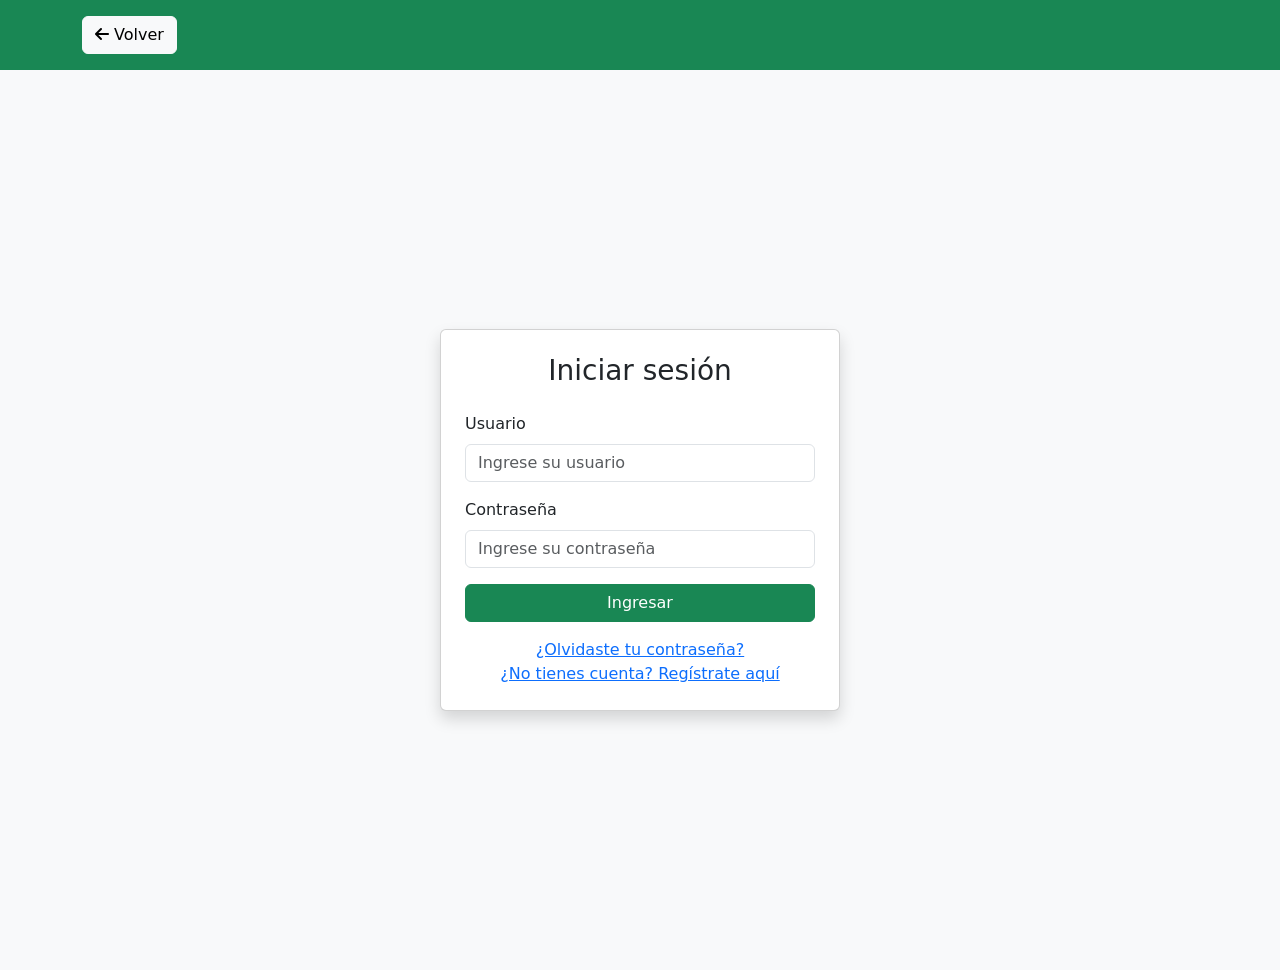
<file: index.html>
<!DOCTYPE html>
<html lang="es">

<head>
    <meta charset="UTF-8">
    <meta name="viewport" content="width=S, initial-scale=1.0">
    <title>Inmobiliaria | Inicio</title>
    <meta name="description"
        content="Descubrí casas, apartamentos y terrenos en venta y alquiler con InmoVida. Atención personalizada, opciones en todo el país y asesoramiento profesional.">
    <meta name="keywords"
        content="inmobiliaria, casas en venta, apartamentos en alquiler, terrenos, propiedades, compra de casas, venta de apartamentos, alquiler de inmuebles">
    <link rel="shorcut icon" href="assets/img/logo.png">
    <link rel="stylesheet" href="https://cdnjs.cloudflare.com/ajax/libs/font-awesome/6.7.2/css/all.min.css"
        integrity="sha512-Evv84Mr4kqVGRNSgIGL/F/aIDqQb7xQ2vcrdIwxfjThSH8CSR7PBEakCr51Ck+w+/U6swU2Im1vVX0SVk9ABhg=="
        crossorigin="anonymous" referrerpolicy="no-referrer" />
    <link href="https://cdn.jsdelivr.net/npm/bootstrap@5.3.3/dist/css/bootstrap.min.css" rel="stylesheet"
        integrity="sha384-QWTKZyjpPEjISv5WaRU9OFeRpok6YctnYmDr5pNlyT2bRjXh0JMhjY6hW+ALEwIH" crossorigin="anonymous">
    <link href="https://unpkg.com/aos@2.3.1/dist/aos.css" rel="stylesheet">
    <link rel="stylesheet" href="assets/css/style.css">
</head>

<body>
   <header>
  <div class="d-flex justify-content-between align-items-center p-2 top-header ">
    <div class=" text-light"> <i class="fa-solid fa-clock"></i> Lun - Vie: 9:00 - 18:00 </div>

    <div class="d-flex justify-content-end ">
      <ul class="d-flex flex-row gap-2 m-2  text-light">
        <li><i class="fa-solid fa-location-dot"></i> Av.example</li>
        <li><a class="" href=""><i class="fa-solid fa-phone  text-light contact"></i></a></li>
        <li><a class="" href=""><i class="fa-solid fa-envelope  text-light contact"></i></a></li>
      </ul>
    </div>
  </div>
  <nav class="navbar navbar-expand-lg bg-success ">
    <div class="container-fluid">
      <a class="navbar-brand  text-light " href="#"><img class="logo" src="assets/img/logo.png" alt="Logo"></a>
      <button class="navbar-toggler" type="button" data-bs-toggle="collapse"
        data-bs-target="#navbarSupportedContent" aria-controls="navbarSupportedContent"
        aria-expanded="false" aria-label="Toggle navigation">
        <span class="navbar-toggler-icon"></span>
      </button>
      <div class="collapse navbar-collapse" id="navbarSupportedContent">
        <ul class="navbar-nav me-auto mb-2 mb-lg-0 ">
          <li class="nav-item">
            <a class="  text-light nav-link active" aria-current="page" href="index.html">Inicio</a>
          </li>
          <li class="nav-item">
            <a class="  text-light nav-link active" aria-current="page" href="pages/sobrenosotros.html">Sobre Nosotros</a>
          </li>
          <li class="nav-item">
            <a class=" text-light nav-link active" aria-current="page" href="#destino">Comprar</a>
          </li>
          <li class="nav-item">
            <a class=" text-light nav-link active" aria-current="page" href="#faq">FAQ</a>
          </li>
          <li class="nav-item">
            <a class=" text-light nav-link active" aria-current="page" href="pages/ayuda.html">Ayuda</a>
          </li>
        </ul>

       <button id="sessionBtn" class="btn btn-outline-light ms-auto" type="button">Iniciar sesión</button>

      </div>
    </div>
  </nav>
</header>

    <main>
        <section class="background-index">
            <div class="background"></div>
            <div class="city align-items-center
                d-flex flex-column justify-content-center text-center text-light  ">
                <h1 class="titulo">¡Encuentra el hogar de tus sueños!</h1>
                <p class="parrafo">Explora nuestra selección exclusiva de casas y terrenos en venta. Oportunidades
                    únicas te esperan.
                    ¡No dejes pasar esta chance!
                </p>

                <a href="#destino" class=" explorar bg-success rounded p-2 text-decoration-none text-light">Explorar <i
                        class="fa-solid fa-magnifying-glass fs-10"></i></a>
            </div>
        </section>
        <section data-aos="fade-up"
            class="d-flex flex-row justify-content-center align-items-center gap-3 bg-success texto">
            <div class="col-6 text-light fs-4">Imagina despertar cada día en la casa de tus sueños o invertir en un
                terreno con un futuro prometedor.
                Las mejores oportunidades inmobiliarias están a solo un clic de distancia.

                Ya sea que busques un hogar acogedor, un espacio para tu familia o una inversión inteligente, tenemos
                opciones exclusivas para ti. Ubicaciones privilegiadas, precios competitivos y propiedades que se
                adaptan a tus necesidades.

                No dejes pasar esta oportunidad. Las mejores propiedades se venden rápido. ¡Haz clic ahora y encuentra
                la tuya antes que nadie!</div>
            <div><img class="mb-0 " src="assets/img/agente.png" alt="agente"></div>
        </section>
        <section data-aos="fade-up" id="destino" class="container text-center mt-4">
            <div class="row mb-3">
                <div class="col-12 col-md-6 mb-3">
                    <a href="pages/casas.html">
                        <div class="image-container">
                            <img src="assets/img/casa.jpg" alt="Casa">
                            <div class="overlay">
                                <div class="overlay-text fs-1">Casas</div>
                            </div>
                        </div>
                    </a>
                </div>

                <div class="col-12 col-md-6 mb-3">
                    <a href="pages/edificios.html">
                        <div class="image-container">
                            <img src="assets/img/edificio.jpg" alt="Edificio">
                            <div class="overlay">
                                <div class="overlay-text fs-1">Edificios</div>
                            </div>
                        </div>
                    </a>
                </div>

                <div class="col-12 col-md-6 mb-3">
                    <a href="pages/terrenos.html">
                        <div class="image-container">
                            <img src="assets/img/terrenos.jpg" alt="Terrenos">
                            <div class="overlay">
                                <div class="overlay-text fs-1">Terrenos</div>
                            </div>
                        </div>
                    </a>
                </div>

                <div class="col-12 col-md-6 mb-3">
                    <a href="pages/locales.html">
                        <div class="image-container">
                            <img src="assets/img/locales.jpg" alt="Locales">
                            <div class="overlay">
                                <div class="overlay-text fs-1">Locales</div>
                            </div>
                        </div>
                    </a>
                </div>
            </div>
        </section>


        <section data-aos="fade-up">
            <h2 class="justify-content-center text-center d-flex">Nuestros Clientes</h2>
            <div id="testimonialCarousel" class="carousel slide" data-bs-ride="carousel" data-bs-interval="3000">
                <div class="carousel-inner">
                    <div class="carousel-item active">
                        <div class="testimonial">
                            <h5>Juan Pérez</h5>
                            <p>"Compré mi casa aquí y fue la mejor decisión. Excelente servicio."</p>
                            <div class="stars">⭐⭐⭐⭐⭐</div>
                        </div>
                    </div>
                    <div class="carousel-item">
                        <div class="testimonial">
                            <h5>María López</h5>
                            <p>"Atención de primera y muy buenas casas. Recomendado."</p>
                            <div class="stars">⭐⭐⭐⭐⭐</div>
                        </div>
                    </div>
                    <div class="carousel-item">
                        <div class="testimonial">
                            <h5>Carlos Gómez</h5>
                            <p>"Muy satisfecho con mi compra. Todo fue muy rápido y fácil."</p>
                            <div class="stars">⭐⭐⭐⭐⭐</div>
                        </div>
                    </div>
                </div>
            </div>
        </section>
        <section id="faq" class="container my-5" data-aos="fade-up">
            <h2 class="text-center mb-4">Preguntas Frecuentes (FAQ)</h2>
            <div class="accordion" id="faqAccordion">

                <div class="accordion-item">
                    <h2 class="accordion-header" id="headingOne">
                        <button class="accordion-button" type="button" data-bs-toggle="collapse"
                            data-bs-target="#collapseOne" aria-expanded="true" aria-controls="collapseOne">
                            ¿Qué tipo de propiedades ofrecen?
                        </button>
                    </h2>
                    <div id="collapseOne" class="accordion-collapse collapse show" aria-labelledby="headingOne"
                        data-bs-parent="#faqAccordion">
                        <div class="accordion-body">
                            Ofrecemos terrenos, edificios, casas y locales comerciales en diversas ubicaciones.
                        </div>
                    </div>
                </div>

                <div class="accordion-item">
                    <h2 class="accordion-header" id="headingTwo">
                        <button class="accordion-button collapsed" type="button" data-bs-toggle="collapse"
                            data-bs-target="#collapseTwo" aria-expanded="false" aria-controls="collapseTwo">
                            ¿Ofrecen financiamiento para la compra de propiedades?
                        </button>
                    </h2>
                    <div id="collapseTwo" class="accordion-collapse collapse" aria-labelledby="headingTwo"
                        data-bs-parent="#faqAccordion">
                        <div class="accordion-body">
                            Sí, contamos con opciones de financiamiento y trabajamos con diversas entidades bancarias
                            para facilitar su compra.
                        </div>
                    </div>
                </div>

                <div class="accordion-item">
                    <h2 class="accordion-header" id="headingThree">
                        <button class="accordion-button collapsed" type="button" data-bs-toggle="collapse"
                            data-bs-target="#collapseThree" aria-expanded="false" aria-controls="collapseThree">
                            ¿Cómo puedo programar una visita a una propiedad?
                        </button>
                    </h2>
                    <div id="collapseThree" class="accordion-collapse collapse" aria-labelledby="headingThree"
                        data-bs-parent="#faqAccordion">
                        <div class="accordion-body">
                            Puede agendar una visita contactándonos a través de nuestro formulario en línea o llamando a
                            nuestras oficinas.
                        </div>
                    </div>
                </div>

                <div class="accordion-item">
                    <h2 class="accordion-header" id="headingFour">
                        <button class="accordion-button collapsed" type="button" data-bs-toggle="collapse"
                            data-bs-target="#collapseFour" aria-expanded="false" aria-controls="collapseFour">
                            ¿Tienen propiedades en venta y en alquiler?
                        </button>
                    </h2>
                    <div id="collapseFour" class="accordion-collapse collapse" aria-labelledby="headingFour"
                        data-bs-parent="#faqAccordion">
                        <div class="accordion-body">
                            Sí, contamos con propiedades tanto para la venta como para el alquiler en diferentes
                            ubicaciones y precios.
                        </div>
                    </div>
                </div>
                <a class="justify-content-end d-flex align-items-center" href="pages/ayuda.html">Ver más preguntas</a>
            </div>
        </section>
        <section data-aos="fade-up"><iframe class="height-25  mt-5 d-flex justify-content-center w-100"
                src="https://www.google.com/maps/embed?pb=!1m18!1m12!1m3!1d1636.0440317859673!2d-56.17915495513125!3d-34.90423946594041!2m3!1f0!2f0!3f0!3m2!1i1024!2i768!4f13.1!3m3!1m2!1s0x959f804b61dd87fb%3A0xa618115bb8074eb6!2sCord%C3%B3n%2C%20Montevideo%2C%20Montevideo%20Department!5e0!3m2!1sen!2suy!4v1743624578591!5m2!1sen!2suy"
                width="600" height="450" style="border:0;" allowfullscreen="" loading="lazy"
                referrerpolicy="no-referrer-when-downgrade"></iframe>
        </section>
    </main>
    <footer class="footer bg-success">
        <div class="container">
            <div class="row">
                <div class="col-md-4">
                    <h5>Contacto</h5>
                    <p>Email: info@inmobiliaria.com</p>
                    <p>Teléfono: +123 456 789</p>
                </div>
                <div class="col-md-4">
                    <h5>Enlaces</h5>
                    <p><a href="index.html">Inicio</a></p>
                    <p><a href="pages/sobrenosotros.html">Sobre nosotros</a></p>
                    <p><a href="index.html#destino">Propiedades</a></p>
                </div>
                <div class="col-md-4">
                    <h5>Síguenos</h5>
                    <p><a href="#">Facebook</a> | <a href="#">Twitter</a> | <a href="#">Instagram</a></p>
                </div>
            </div>
            <p class="mt-3">&copy; 2025 Inmobiliaria. Todos los derechos reservados.</p>
        </div>
    </footer>


    <script src="https://cdn.jsdelivr.net/npm/bootstrap@5.3.3/dist/js/bootstrap.bundle.min.js"
        integrity="sha384-YvpcrYf0tY3lHB60NNkmXc5s9fDVZLESaAA55NDzOxhy9GkcIdslK1eN7N6jIeHz"
        crossorigin="anonymous"></script>
    <script src="https://unpkg.com/aos@2.3.1/dist/aos.js"></script>
    <script>
        AOS.init();
    </script>
    <script src="assets/js/main.js"></script>
</body>

</html>
</file>
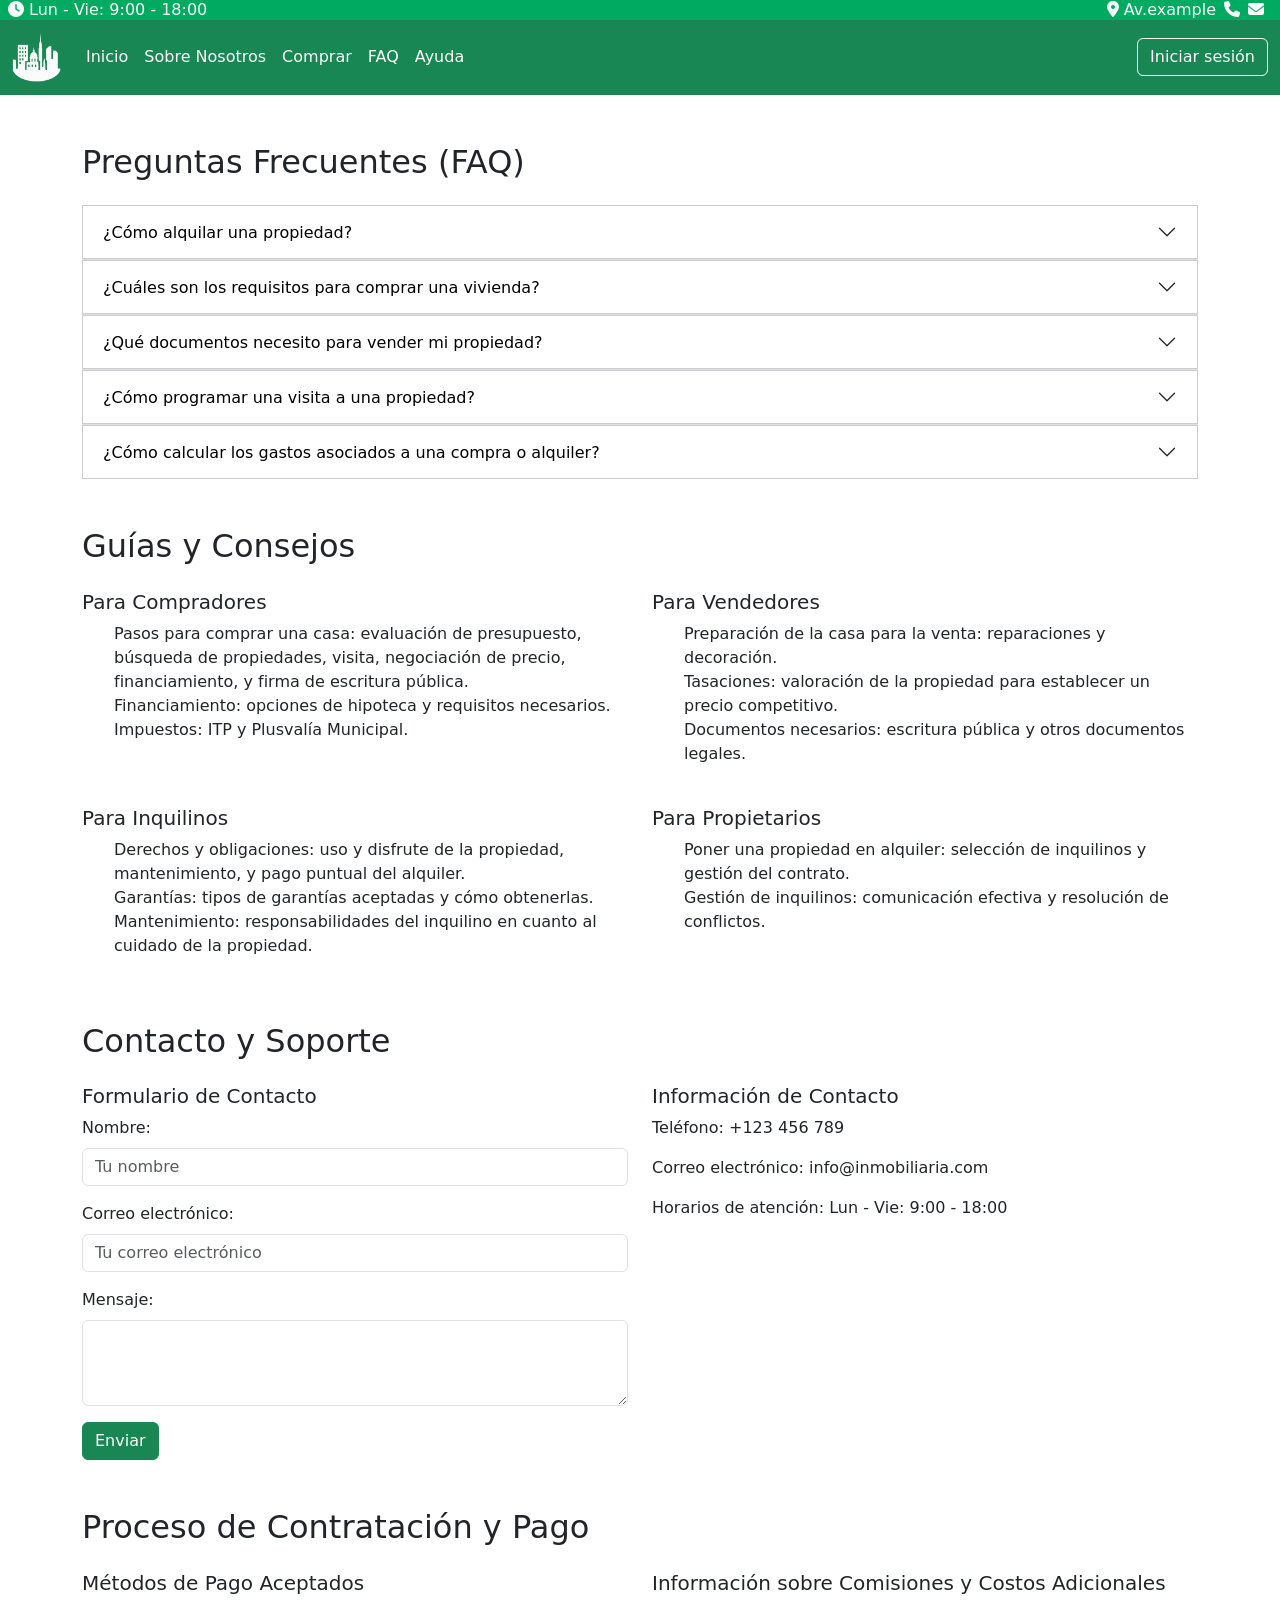
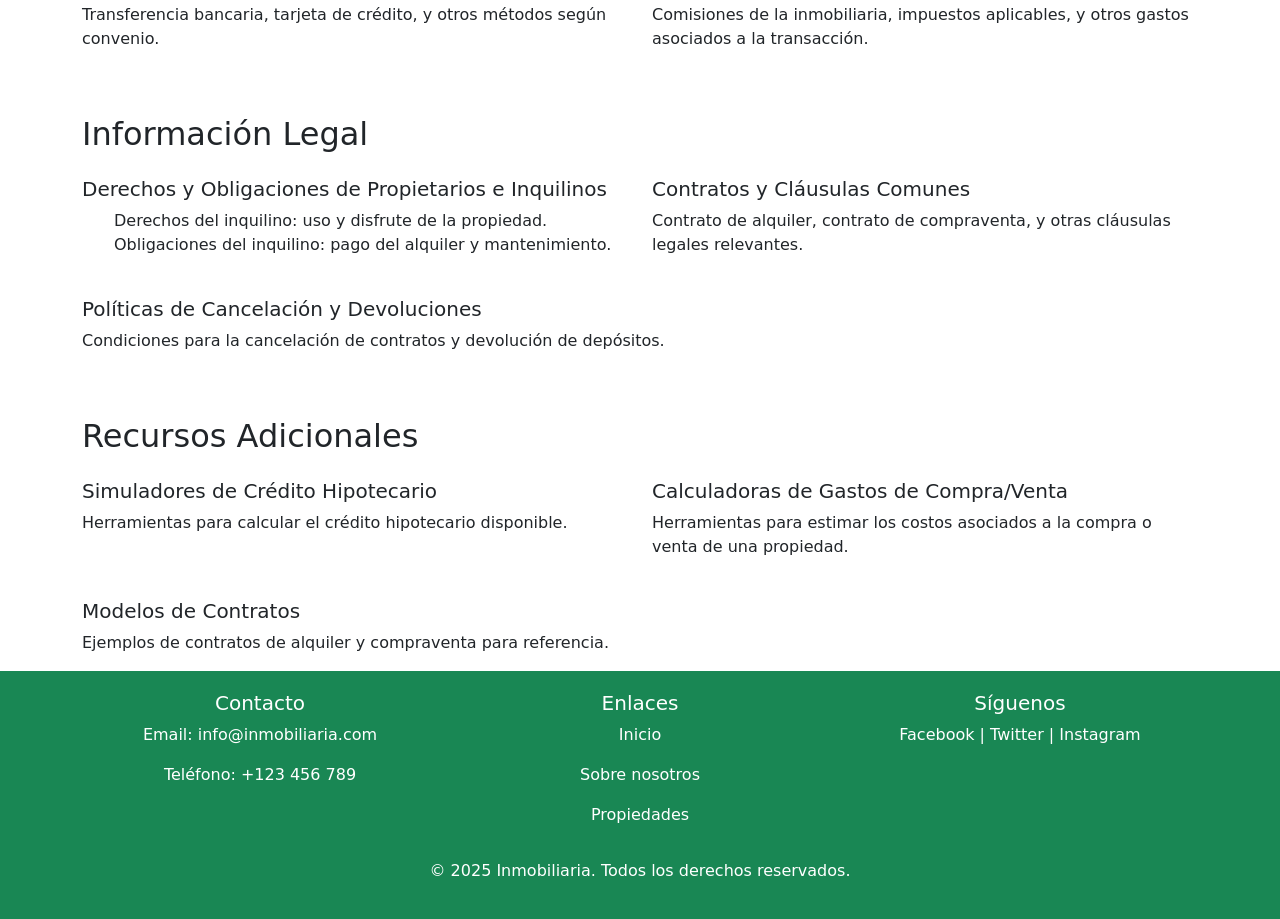
<file: pages/ayuda.html>
<!DOCTYPE html>
<html lang="es">

<head>

    <meta charset="UTF-8">
    <meta name="viewport" content="width=device-width, initial-scale=1.0">
    <title>Inmobiliaria | Ayuda</title>
    <meta name="description"
        content="Encuentra respuestas a tus preguntas y contactanos para cualquier consulta relacionada con nuestras propiedades, servicios o procesos de compra y alquiler.">
    <meta name="keywords"
        content="ayuda inmobiliaria, soporte inmobiliario, preguntas frecuentes, contacto inmobiliaria, problemas inmobiliarios, InmoVida, asistencia, servicio al cliente">
    <link rel="shorcut icon" href="../assets/img/logo.png">
    <link rel="stylesheet" href="https://cdnjs.cloudflare.com/ajax/libs/font-awesome/6.7.2/css/all.min.css"
        integrity="sha512-Evv84Mr4kqVGRNSgIGL/F/aIDqQb7xQ2vcrdIwxfjThSH8CSR7PBEakCr51Ck+w+/U6swU2Im1vVX0SVk9ABhg=="
        crossorigin="anonymous" referrerpolicy="no-referrer" />
    <link href="https://cdn.jsdelivr.net/npm/bootstrap@5.3.3/dist/css/bootstrap.min.css" rel="stylesheet"
        integrity="sha384-QWTKZyjpPEjISv5WaRU9OFeRpok6YctnYmDr5pNlyT2bRjXh0JMhjY6hW+ALEwIH" crossorigin="anonymous">
    <link rel="stylesheet" href="../assets/css/style.css">
</head>

<body>

    <header>
        <div class="d-flex justify-content-between align-items-center p-2 top-header ">
            <div class=" text-light"> <i class="fa-solid fa-clock"></i> Lun - Vie: 9:00 - 18:00 </div>

            <div class="d-flex justify-content-end ">
                <ul class="d-flex flex-row gap-2 m-2  text-light">
                    <li><i class="fa-solid fa-location-dot"></i> Av.example</li>
                    <li><a class="" href=""><i class="fa-solid fa-phone  text-light contact"></i></a></li>
                    <li><a class="" href=""><i class="fa-solid fa-envelope  text-light contact"></i></a></li>
                </ul>
            </div>
        </div>
        <nav class="navbar navbar-expand-lg bg-success">
            <div class="container-fluid">
                <a class="navbar-brand  text-light " href="#"><img class="logo" src="../assets/img/logo.png"
                        alt="Logo"></a>
                <button class="navbar-toggler" type="button" data-bs-toggle="collapse"
                    data-bs-target="#navbarSupportedContent" aria-controls="navbarSupportedContent"
                    aria-expanded="false" aria-label="Toggle navigation">
                    <span class="navbar-toggler-icon"></span>
                </button>
                <div class="collapse navbar-collapse" id="navbarSupportedContent">
                    <ul class="navbar-nav me-auto mb-2 mb-lg-0 ">
                        <li class="nav-item">
                            <a class="  text-light nav-link active" aria-current="page" href="../index.html">Inicio</a>
                        </li>
                        <li class="nav-item">
                            <a class="  text-light nav-link active" aria-current="page" href="sobrenosotros.html">Sobre
                                Nosotros</a>
                        </li>
                        <li class="nav-item">
                            <a class=" text-light nav-link active" aria-current="page"
                                href="../index.html#destino">Comprar</a>
                        </li>
                        <li class="nav-item">
                            <a class=" text-light nav-link active" aria-current="page" href="../index.html#faq">FAQ</a>
                        </li>
                        <li class="nav-item">
                            <a class=" text-light nav-link active" aria-current="page" href="ayuda.html">Ayuda</a>
                        </li>
                    </ul>
                       <button id="sessionBtn" class="btn btn-outline-light ms-auto" type="button">Iniciar sesión</button>
                </div>
            </div>
        </nav>
    </header>

    <main>

        <section class="container mt-5">
            <h2 class="mb-4">Preguntas Frecuentes (FAQ)</h2>
            <div class="accordion accordion-flush" id="accordionFlushExample">
                <div class="accordion-item">
                    <h2 class="accordion-header" id="flush-headingOne">
                        <button class="accordion-button collapsed" type="button" data-bs-toggle="collapse"
                            data-bs-target="#flush-collapseOne" aria-expanded="false" aria-controls="flush-collapseOne">
                            ¿Cómo alquilar una propiedad?
                        </button>
                    </h2>
                    <div id="flush-collapseOne" class="accordion-collapse collapse" aria-labelledby="flush-headingOne"
                        data-bs-parent="#accordionFlushExample">
                        <div class="accordion-body">
                            Para alquilar una propiedad, debes elegir la propiedad deseada, dejar una seña para
                            reservarla, presentar la documentación necesaria (como DNI y comprobante de ingresos), y
                            elegir una garantía (como ANDA o seguro de caución). Luego, se procede a firmar el contrato
                            de alquiler[1][5].
                        </div>
                    </div>
                </div>
                <div class="accordion-item">
                    <h2 class="accordion-header" id="flush-headingTwo">
                        <button class="accordion-button collapsed" type="button" data-bs-toggle="collapse"
                            data-bs-target="#flush-collapseTwo" aria-expanded="false" aria-controls="flush-collapseTwo">
                            ¿Cuáles son los requisitos para comprar una vivienda?
                        </button>
                    </h2>
                    <div id="flush-collapseTwo" class="accordion-collapse collapse" aria-labelledby="flush-headingTwo"
                        data-bs-parent="#accordionFlushExample">
                        <div class="accordion-body">
                            Para comprar una vivienda, debes evaluar tu presupuesto, buscar propiedades, hacer visitas,
                            negociar el precio, firmar el contrato de arras, obtener financiación si es necesario, y
                            finalmente firmar la escritura pública. También debes pagar impuestos como el ITP[3].
                        </div>
                    </div>
                </div>
                <div class="accordion-item">
                    <h2 class="accordion-header" id="flush-headingThree">
                        <button class="accordion-button collapsed" type="button" data-bs-toggle="collapse"
                            data-bs-target="#flush-collapseThree" aria-expanded="false"
                            aria-controls="flush-collapseThree">
                            ¿Qué documentos necesito para vender mi propiedad?
                        </button>
                    </h2>
                    <div id="flush-collapseThree" class="accordion-collapse collapse"
                        aria-labelledby="flush-headingThree" data-bs-parent="#accordionFlushExample">
                        <div class="accordion-body">
                            Para vender una propiedad, necesitas documentación como la escritura pública, el certificado
                            de eficiencia energética, y la nota simple del registro de la propiedad. También debes
                            considerar impuestos como el IRPF por incrementos patrimoniales y el ITP[1][3].
                        </div>
                    </div>
                </div>
                <div class="accordion-item">
                    <h2 class="accordion-header" id="flush-headingFour">
                        <button class="accordion-button collapsed" type="button" data-bs-toggle="collapse"
                            data-bs-target="#flush-collapseFour" aria-expanded="false"
                            aria-controls="flush-collapseFour">
                            ¿Cómo programar una visita a una propiedad?
                        </button>
                    </h2>
                    <div id="flush-collapseFour" class="accordion-collapse collapse" aria-labelledby="flush-headingFour"
                        data-bs-parent="#accordionFlushExample">
                        <div class="accordion-body">
                            Para programar una visita, generalmente debes contactar a la inmobiliaria a través de su
                            sitio web o por teléfono, proporcionando tus datos de contacto[5].
                        </div>
                    </div>
                </div>
                <div class="accordion-item">
                    <h2 class="accordion-header" id="flush-headingFive">
                        <button class="accordion-button collapsed" type="button" data-bs-toggle="collapse"
                            data-bs-target="#flush-collapseFive" aria-expanded="false"
                            aria-controls="flush-collapseFive">
                            ¿Cómo calcular los gastos asociados a una compra o alquiler?
                        </button>
                    </h2>
                    <div id="flush-collapseFive" class="accordion-collapse collapse" aria-labelledby="flush-headingFive"
                        data-bs-parent="#accordionFlushExample">
                        <div class="accordion-body">
                            Los gastos incluyen impuestos como el ITP, comisiones de la inmobiliaria, y otros costos
                            adicionales como el mantenimiento o servicios básicos en el caso del alquiler[1][3].
                        </div>
                    </div>
                </div>
            </div>
        </section>


        <section class="container mt-5">
            <h2 class="mb-4">Guías y Consejos</h2>
            <div class="row">
                <div class="col-md-6">
                    <h5>Para Compradores</h5>
                    <ul>
                        <li>Pasos para comprar una casa: evaluación de presupuesto, búsqueda de propiedades, visita,
                            negociación de precio, financiamiento, y firma de escritura pública.</li>
                        <li>Financiamiento: opciones de hipoteca y requisitos necesarios.</li>
                        <li>Impuestos: ITP y Plusvalía Municipal.</li>
                    </ul>
                </div>
                <div class="col-md-6">
                    <h5>Para Vendedores</h5>
                    <ul>
                        <li>Preparación de la casa para la venta: reparaciones y decoración.</li>
                        <li>Tasaciones: valoración de la propiedad para establecer un precio competitivo.</li>
                        <li>Documentos necesarios: escritura pública y otros documentos legales.</li>
                    </ul>
                </div>
            </div>
            <div class="row mt-4">
                <div class="col-md-6">
                    <h5>Para Inquilinos</h5>
                    <ul>
                        <li>Derechos y obligaciones: uso y disfrute de la propiedad, mantenimiento, y pago puntual del
                            alquiler.</li>
                        <li>Garantías: tipos de garantías aceptadas y cómo obtenerlas.</li>
                        <li>Mantenimiento: responsabilidades del inquilino en cuanto al cuidado de la propiedad.</li>
                    </ul>
                </div>
                <div class="col-md-6">
                    <h5>Para Propietarios</h5>
                    <ul>
                        <li>Poner una propiedad en alquiler: selección de inquilinos y gestión del contrato.</li>
                        <li>Gestión de inquilinos: comunicación efectiva y resolución de conflictos.</li>
                    </ul>
                </div>
            </div>
        </section>


        <section class="container mt-5">
            <h2 class="mb-4">Contacto y Soporte</h2>
            <div class="row">
                <div class="col-md-6">
                    <h5>Formulario de Contacto</h5>
                    <form>
                        <div class="mb-3">
                            <label for="nombre" class="form-label">Nombre:</label>
                            <input type="text" class="form-control" id="nombre" placeholder="Tu nombre">
                        </div>
                        <div class="mb-3">
                            <label for="email" class="form-label">Correo electrónico:</label>
                            <input type="email" class="form-control" id="email" placeholder="Tu correo electrónico">
                        </div>
                        <div class="mb-3">
                            <label for="mensaje" class="form-label">Mensaje:</label>
                            <textarea class="form-control" id="mensaje" rows="3"></textarea>
                        </div>
                        <button type="submit" class="btn btn-success">Enviar</button>
                    </form>
                </div>
                <div class="col-md-6">
                    <h5>Información de Contacto</h5>
                    <p>Teléfono: +123 456 789</p>
                    <p>Correo electrónico: info@inmobiliaria.com</p>
                    <p>Horarios de atención: Lun - Vie: 9:00 - 18:00</p>
                </div>
            </div>
        </section>

        <section class="container mt-5">
            <h2 class="mb-4">Proceso de Contratación y Pago</h2>
            <div class="row">
                <div class="col-md-6">
                    <h5>Métodos de Pago Aceptados</h5>
                    <p>Transferencia bancaria, tarjeta de crédito, y otros métodos según convenio.</p>
                </div>
                <div class="col-md-6">
                    <h5>Información sobre Comisiones y Costos Adicionales</h5>
                    <p>Comisiones de la inmobiliaria, impuestos aplicables, y otros gastos asociados a la transacción.
                    </p>
                </div>
            </div>
        </section>


        <section class="container mt-5">
            <h2 class="mb-4">Información Legal</h2>
            <div class="row">
                <div class="col-md-6">
                    <h5>Derechos y Obligaciones de Propietarios e Inquilinos</h5>
                    <ul>
                        <li>Derechos del inquilino: uso y disfrute de la propiedad.</li>
                        <li>Obligaciones del inquilino: pago del alquiler y mantenimiento.</li>
                    </ul>
                </div>
                <div class="col-md-6">
                    <h5>Contratos y Cláusulas Comunes</h5>
                    <p>Contrato de alquiler, contrato de compraventa, y otras cláusulas legales relevantes.</p>
                </div>
            </div>
            <div class="row mt-4">
                <div class="col-md-12">
                    <h5>Políticas de Cancelación y Devoluciones</h5>
                    <p>Condiciones para la cancelación de contratos y devolución de depósitos.</p>
                </div>
            </div>
        </section>

        <section class="container mt-5">
            <h2 class="mb-4">Recursos Adicionales</h2>
            <div class="row">
                <div class="col-md-6">
                    <h5>Simuladores de Crédito Hipotecario</h5>
                    <p>Herramientas para calcular el crédito hipotecario disponible.</p>
                </div>
                <div class="col-md-6">
                    <h5>Calculadoras de Gastos de Compra/Venta</h5>
                    <p>Herramientas para estimar los costos asociados a la compra o venta de una propiedad.</p>
                </div>
            </div>
            <div class="row mt-4">
                <div class="col-md-12">
                    <h5>Modelos de Contratos</h5>
                    <p>Ejemplos de contratos de alquiler y compraventa para referencia.</p>
                </div>
            </div>
        </section>
    </main>

    <footer class="footer bg-success">
        <div class="container">
            <div class="row">
                <div class="col-md-4">
                    <h5>Contacto</h5>
                    <p>Email: info@inmobiliaria.com</p>
                    <p>Teléfono: +123 456 789</p>
                </div>
                <div class="col-md-4">
                    <h5>Enlaces</h5>
                    <p><a href="../index.html">Inicio</a></p>
                    <p><a href="sobrenosotros.html">Sobre nosotros</a></p>
                    <p><a href="../index.html#destino">Propiedades</a></p>
                </div>
                <div class="col-md-4">
                    <h5>Síguenos</h5>
                    <p><a href="#">Facebook</a> | <a href="#">Twitter</a> | <a href="#">Instagram</a></p>
                </div>
            </div>
            <p class="mt-3">&copy; 2025 Inmobiliaria. Todos los derechos reservados.</p>
        </div>
    </footer>

    <script src="https://cdn.jsdelivr.net/npm/bootstrap@5.3.3/dist/js/bootstrap.bundle.min.js"
        integrity="sha384-YvpcrYf0tY3lHB60NNkmXc5s9fDVZLESaAA55NDzOxhy9GkcIdslK1eN7N6jIeHz"
        crossorigin="anonymous"></script>
        <script src="../assets/js/main.js"></script>
</body>

</html>
</file>
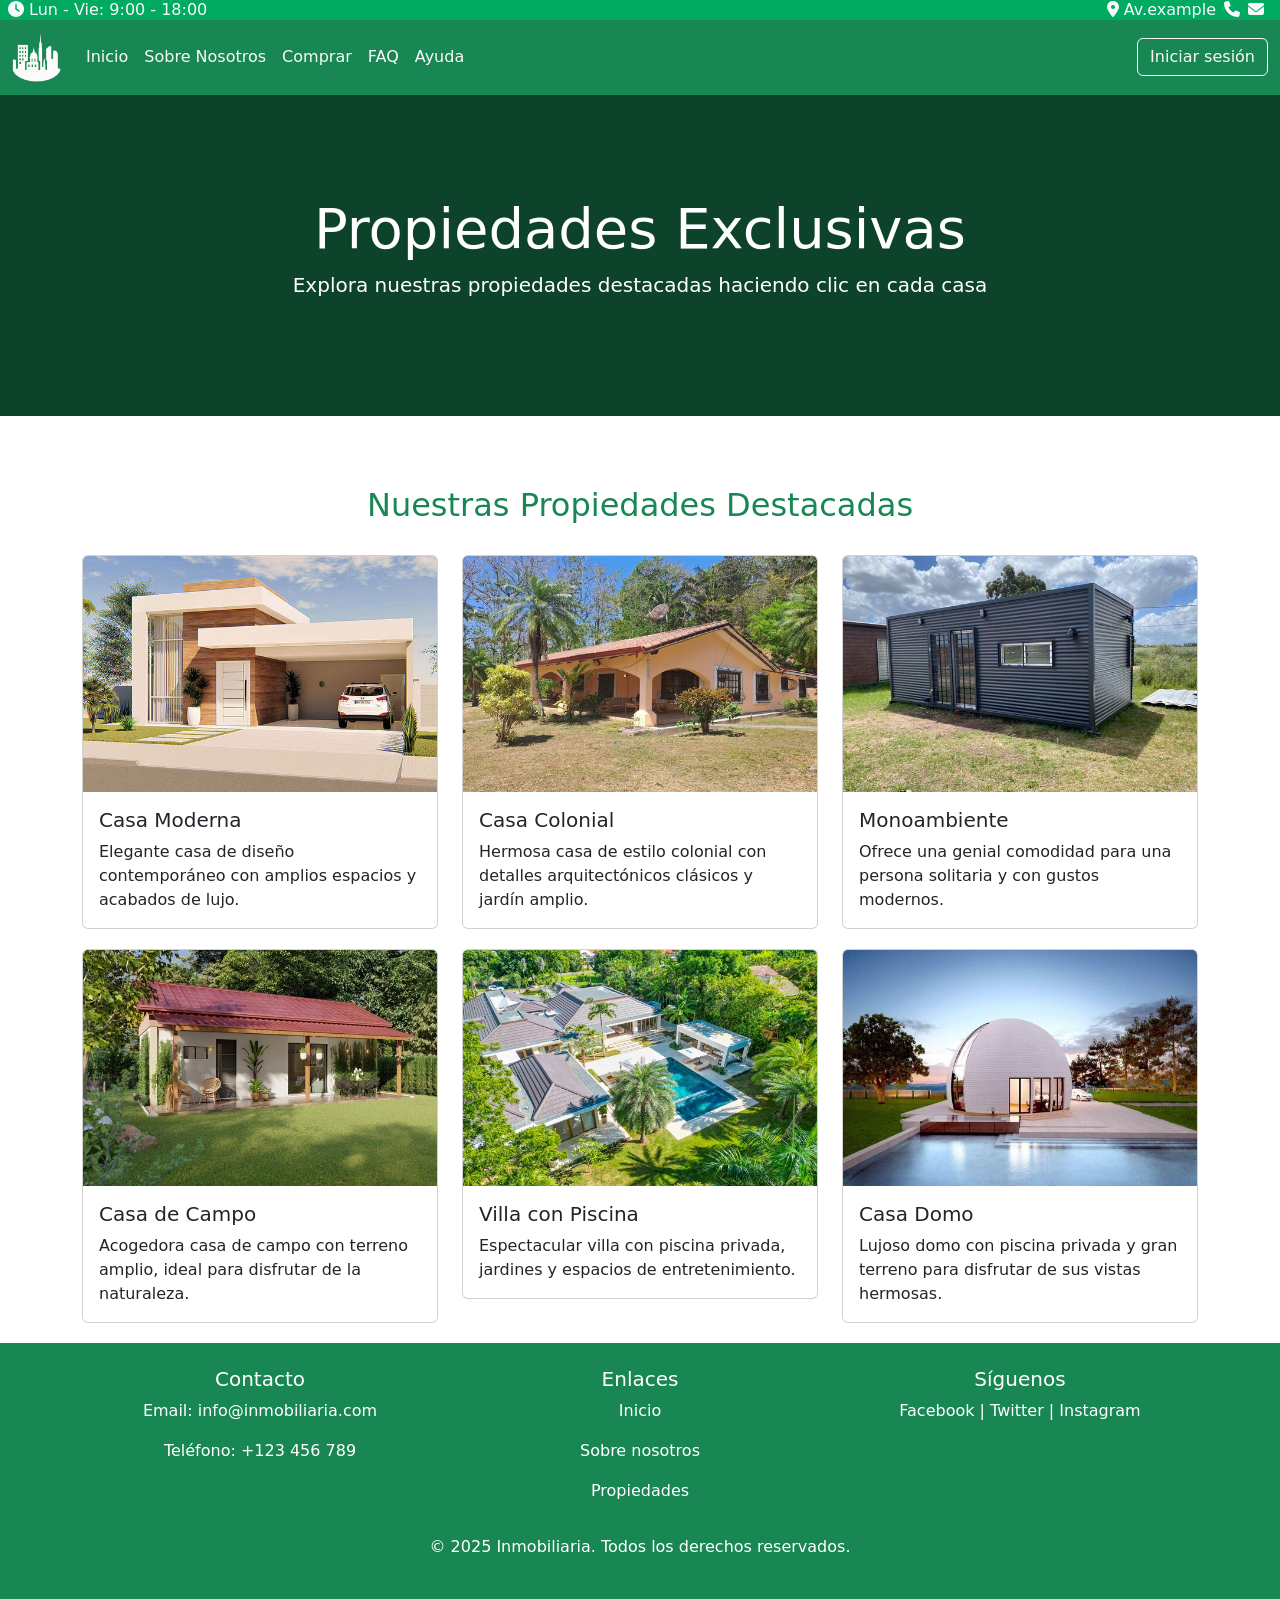
<file: pages/casas.html>
<!DOCTYPE html>
<html lang="es">

<head>
    <meta charset="UTF-8">
    <meta name="viewport" content="width=S, initial-scale=1.0">
    <title>Inmobiliaria | Casas</title>
    <meta name="description" content="Encontrá propiedades en venta y alquiler en todo el país. InmoVida te ofrece casas, apartamentos y terrenos con asesoramiento profesional y atención personalizada.">
    <meta name="keywords" content="propiedades en venta y alquiler, casas, apartamentos, terrenos, inmuebles, inmobiliaria, InmoVida, alquilar, comprar propiedades">  
    <link rel="shorcut icon" href="../assets/img/logo.png">
    <link rel="stylesheet" href="https://cdnjs.cloudflare.com/ajax/libs/font-awesome/6.7.2/css/all.min.css"
        integrity="sha512-Evv84Mr4kqVGRNSgIGL/F/aIDqQb7xQ2vcrdIwxfjThSH8CSR7PBEakCr51Ck+w+/U6swU2Im1vVX0SVk9ABhg=="
        crossorigin="anonymous" referrerpolicy="no-referrer" />
    <link href="https://cdn.jsdelivr.net/npm/bootstrap@5.3.3/dist/css/bootstrap.min.css" rel="stylesheet"
        integrity="sha384-QWTKZyjpPEjISv5WaRU9OFeRpok6YctnYmDr5pNlyT2bRjXh0JMhjY6hW+ALEwIH" crossorigin="anonymous">
    <link href="https://unpkg.com/aos@2.3.1/dist/aos.css" rel="stylesheet">
    <link rel="stylesheet" href="../assets/css/style.css">
</head>

<body>
    <header>
        <div class="d-flex justify-content-between align-items-center p-2 top-header ">
            <div class=" text-light"> <i class="fa-solid fa-clock"></i> Lun - Vie: 9:00 - 18:00 </div>

            <div class="d-flex justify-content-end ">
                <ul class="d-flex flex-row gap-2 m-2  text-light">
                    <li><i class="fa-solid fa-location-dot"></i> Av.example</li>
                    <li><a class="" href=""><i class="fa-solid fa-phone  text-light contact"></i></a></li>
                    <li><a class="" href=""><i class="fa-solid fa-envelope  text-light contact"></i></a></li>
                </ul>
            </div>
        </div>
        <nav class="navbar navbar-expand-lg bg-success">
            <div class="container-fluid">
                <a class="navbar-brand  text-light " href="#"><img class="logo" src="../assets/img/logo.png" alt="Logo"></a>
                <button class="navbar-toggler" type="button" data-bs-toggle="collapse"
                    data-bs-target="#navbarSupportedContent" aria-controls="navbarSupportedContent"
                    aria-expanded="false" aria-label="Toggle navigation">
                    <span class="navbar-toggler-icon"></span>
                </button>
                <div class="collapse navbar-collapse" id="navbarSupportedContent">
                    <ul class="navbar-nav me-auto mb-2 mb-lg-0 ">
                        <li class="nav-item">
                            <a class="  text-light nav-link active" aria-current="page" href="../index.html">Inicio</a>
                        </li>
                        <li class="nav-item">
                            <a class="  text-light nav-link active" aria-current="page" href="sobrenosotros.html">Sobre
                                Nosotros</a>
                        </li>
                        <li class="nav-item">
                            <a class=" text-light nav-link active" aria-current="page" href="../index.html">Comprar</a>
                        </li>
                        <li class="nav-item">
                            <a class=" text-light nav-link active" aria-current="page" href="../index.html#faq">FAQ</a>
                        </li>
                        <li class="nav-item">
                            <a class=" text-light nav-link active" aria-current="page" href="ayuda.html">Ayuda</a>
                        </li>
                    </ul> 
                       <button id="sessionBtn" class="btn btn-outline-light ms-auto" type="button">Iniciar sesión</button>
                </div>
            </div>
        </nav>
    </header>
    <main>

        <div class="hero-section bg-success text-center">
            <div class="container">
                <h1 class="display-4">Propiedades Exclusivas</h1>
                <p class="lead">Explora nuestras propiedades destacadas haciendo clic en cada casa</p>
            </div>
        </div>


        <div class="container" id="destino" data-aos="zoom-in">
            <h2 class="property-title">Nuestras Propiedades Destacadas</h2>
            <div class="row">

                <div class="col-md-4">
                    <div class="card" data-bs-toggle="modal" data-bs-target="#modernHouseModal">
                        <img src="../assets/img/casa1/casa1.jpg" class="card-img-top" alt="Casa Moderna">
                        <div class="card-body">
                            <h5 class="card-title">Casa Moderna</h5>
                            <p class="card-text">Elegante casa de diseño contemporáneo con amplios espacios y acabados
                                de lujo.</p>
                        </div>
                    </div>
                </div>


                <div class="col-md-4">
                    <div class="card" data-bs-toggle="modal" data-bs-target="#colonialHouseModal">
                        <img src="../assets/img/casa2/casa2.jpg" class="card-img-top" alt="Casa Colonial">
                        <div class="card-body">
                            <h5 class="card-title">Casa Colonial</h5>
                            <p class="card-text">Hermosa casa de estilo colonial con detalles arquitectónicos clásicos y
                                jardín amplio.</p>
                        </div>
                    </div>
                </div>


                <div class="col-md-4">
                    <div class="card" data-bs-toggle="modal" data-bs-target="#luxuryAptModal">
                        <img src="../assets/img/casa3/casa3.jpg" class="card-img-top" alt="Apartamento de Lujo">
                        <div class="card-body">
                            <h5 class="card-title">Monoambiente</h5>
                            <p class="card-text">Ofrece una genial comodidad para una persona solitaria y con gustos
                                modernos.</p>
                        </div>
                    </div>
                </div>


                <div class="col-md-4">
                    <div class="card" data-bs-toggle="modal" data-bs-target="#countryHouseModal">
                        <img src="../assets/img/casa4/casa4.jpg" class="card-img-top" alt="Casa de Campo">
                        <div class="card-body">
                            <h5 class="card-title">Casa de Campo</h5>
                            <p class="card-text">Acogedora casa de campo con terreno amplio, ideal para disfrutar de la
                                naturaleza.</p>
                        </div>
                    </div>
                </div>


                <div class="col-md-4">
                    <div class="card" data-bs-toggle="modal" data-bs-target="#villaModal">
                        <img src="../assets/img/casa5/casa5.jpg" class="card-img-top" alt="Villa con Piscina">
                        <div class="card-body">
                            <h5 class="card-title">Villa con Piscina</h5>
                            <p class="card-text">Espectacular villa con piscina privada, jardines y espacios de
                                entretenimiento.</p>
                        </div>
                    </div>
                </div>


                <div class="col-md-4">
                    <div class="card" data-bs-toggle="modal" data-bs-target="#penthouseModal">
                        <img src="../assets/img/casa6/casa6.jpg" class="card-img-top" alt="Penthouse">
                        <div class="card-body">
                            <h5 class="card-title">Casa Domo</h5>
                            <p class="card-text">Lujoso domo con piscina privada y gran terreno para disfrutar de sus
                                vistas hermosas.</p>
                        </div>
                    </div>
                </div>
            </div>
        </div>





        <div class="modal fade" id="modernHouseModal" tabindex="-1" aria-labelledby="modernHouseModalLabel"
            aria-hidden="true">
            <div class="modal-dialog modal-lg">
                <div class="modal-content">
                    <div class="modal-header">
                        <h5 class="modal-title" id="modernHouseModalLabel">Casa Moderna</h5>
                        <button type="button" class="btn-close" data-bs-dismiss="modal" aria-label="Close"></button>
                    </div>
                    <div class="modal-body">
                        <div class="row">
                            <div class="col-md-6">
                                <img src="../assets/img/casa1/sala1.jpg" class="img-fluid" alt="Casa Moderna 1">
                            </div>
                            <div class="col-md-6">
                                <img src="../assets/img/casa1/cocina1.jpg" class="img-fluid" alt="Casa Moderna 2">
                            </div>
                            <div class="col-md-6">
                                <img src="../assets/img/casa1/baño1.jpg" class="img-fluid" alt="Casa Moderna 3">
                            </div>
                            <div class="col-md-6">
                                <img src="../assets/img/casa1/dormitorio1.jpg" class="img-fluid" alt="Casa Moderna 4">
                            </div>
                        </div>
                        <p class="mt-3">Esta impresionante casa moderna de 350m² cuenta con 1 habitacion, 1 baño,
                            sala de estar de concepto abierto, cocina de diseñador y tecnología integrada.
                            Ubicada en una exclusiva zona residencial con seguridad 24/7.</p>
                    </div>
                    <h5 class="text-success "> Precio: $750,000.</h5>
                    <a class="bg-success text-center text-light p-2 text-decoration-none" href="">Comprar<i
                            class="fa-solid fa-cart-shopping"></i></a>
                </div>
            </div>
        </div>


        <div class="modal fade" id="colonialHouseModal" tabindex="-1" aria-labelledby="colonialHouseModalLabel"
            aria-hidden="true">
            <div class="modal-dialog modal-lg">
                <div class="modal-content">
                    <div class="modal-header">
                        <h5 class="modal-title" id="colonialHouseModalLabel">Casa Colonial</h5>
                        <button type="button" class="btn-close" data-bs-dismiss="modal" aria-label="Close"></button>
                    </div>
                    <div class="modal-body">
                        <div class="row">
                            <div class="col-md-6">
                                <img src="../assets/img/casa2/sala2.jpg" class="img-fluid" alt="Casa Colonial 1">
                            </div>
                            <div class="col-md-6">
                                <img src="../assets/img/casa2/cocina2.jpg" class="img-fluid" alt="Casa Colonial 2">
                            </div>
                            <div class="col-md-6">
                                <img src="../assets/img/casa2/baño2.jpg" class="img-fluid" alt="Casa Colonial 3">
                            </div>
                            <div class="col-md-6">
                                <img src="../assets/img/casa2/dormitorio2.jpg" class="img-fluid" alt="Casa Colonial 4">
                            </div>
                        </div>
                        <p class="mt-3">Elegante casa colonial de 420m² con 5 habitaciones, 4 baños, amplios salones,
                            patio central con fuente, techos altos y detalles arquitectónicos clásicos. Ubicada en
                            barrio histórico con excelente accesibilidad.</p>
                    </div>
                    <h5 class="text-success "> Precio: $300,000.</h5>
                    <a class="bg-success text-center text-light p-2 text-decoration-none" href="">Comprar<i
                            class="fa-solid fa-cart-shopping"></i></a>

                </div>
            </div>
        </div>


        <div class="modal fade" id="luxuryAptModal" tabindex="-1" aria-labelledby="luxuryAptModalLabel"
            aria-hidden="true">
            <div class="modal-dialog modal-lg">
                <div class="modal-content">
                    <div class="modal-header">
                        <h5 class="modal-title" id="luxuryAptModalLabel">Monoambiente</h5>
                        <button type="button" class="btn-close" data-bs-dismiss="modal" aria-label="Close"></button>
                    </div>
                    <div class="modal-body">
                        <div class="row">
                            <div class="col-md-6">
                                <img src="../assets/img/casa3/fuera3.jpg" class="img-fluid" alt="Monoambiente 1">
                            </div>
                            <div class="col-md-6">
                                <img src="../assets/img/casa3/sala3.jpg" class="img-fluid" alt="Monoambiente 2">
                            </div>
                            <div class="col-md-6">
                                <img src="../assets/img/casa3/cocina3.jpg" class="img-fluid" alt="Monoambiente 3">
                            </div>
                            <div class="col-md-6">
                                <img src="../assets/img/casa3/baño3.jpg" class="img-fluid" alt="Monoambiente 4">
                            </div>
                        </div>
                        <p class="mt-3">Monoambiente funcional y compacto, con cocina, sala y dormitorio integrados,
                            ideal para una vida práctica.</p>
                    </div>
                    <h5 class="text-success "> Precio: $30,000.</h5>
                    <a class="bg-success text-center text-light p-2 text-decoration-none" href="">Comprar<i
                            class="fa-solid fa-cart-shopping"></i></a>

                </div>
            </div>
        </div>


        <div class="modal fade" id="countryHouseModal" tabindex="-1" aria-labelledby="countryHouseModalLabel"
            aria-hidden="true">
            <div class="modal-dialog modal-lg">
                <div class="modal-content">
                    <div class="modal-header">
                        <h5 class="modal-title" id="countryHouseModalLabel">Casa de Campo</h5>
                        <button type="button" class="btn-close" data-bs-dismiss="modal" aria-label="Close"></button>
                    </div>
                    <div class="modal-body">
                        <div class="row">
                            <div class="col-md-6">
                                <img src="../assets/img/casa4/sala4.jpg" class="img-fluid" alt="Casa de Campo 1">
                            </div>
                            <div class="col-md-6">
                                <img src="../assets/img/casa4/cocina4.jpg" class="img-fluid" alt="Casa de Campo 2">
                            </div>
                            <div class="col-md-6">
                                <img src="../assets/img/casa4/dormitorio4.jpg" class="img-fluid" alt="Casa de Campo 3">
                            </div>
                            <div class="col-md-6">
                                <img src="../assets/img/casa4/baño4.jpg" class="img-fluid" alt="Casa de Campo 4">
                            </div>
                        </div>
                        <p class="mt-3">Encantadora casa de campo de 280m² con 4 habitaciones, 3 baños, chimenea, porche
                            amplio y 5,000m² de terreno. Incluye huerto, establo pequeño y vistas panorámicas al valle.
                            A solo 30 minutos de la ciudad.</p>
                    </div>
                    <h5 class="text-success "> Precio: $1,500.</h5>
                    <a class="bg-success text-center text-light p-2 text-decoration-none" href="">Alquilar <i
                            class="fa-solid fa-handshake"></i></a>

                </div>
            </div>
        </div>

        <!-- Modal Villa con Piscina -->
        <div class="modal fade" id="villaModal" tabindex="-1" aria-labelledby="villaModalLabel" aria-hidden="true">
            <div class="modal-dialog modal-lg">
                <div class="modal-content">
                    <div class="modal-header">
                        <h5 class="modal-title" id="villaModalLabel">Villa con Piscina</h5>
                        <button type="button" class="btn-close" data-bs-dismiss="modal" aria-label="Close"></button>
                    </div>
                    <div class="modal-body">
                        <div class="row">
                            <div class="col-md-6">
                                <img src="../assets/img/casa5/sala5.jpg" class="img-fluid" alt="Villa 1">
                            </div>
                            <div class="col-md-6">
                                <img src="../assets/img/casa5/cocina5.jpg" class="img-fluid" alt="Villa 2">
                            </div>
                            <div class="col-md-6">
                                <img src="../assets/img/casa5/dormitorio5.jpg" class="img-fluid" alt="Villa 3">
                            </div>
                            <div class="col-md-6">
                                <img src="../assets/img/casa5/baño5.jpg" class="img-fluid" alt="Villa 4">
                            </div>
                        </div>
                        <p class="mt-3">Lujosa villa mediterránea de 500m² con 6 habitaciones, 5 baños, sala de cine,
                            bodega, piscina infinita y jardines paisajísticos. Ubicada en comunidad cerrada con campo de
                            golf y club de playa privado.</p>
                    </div>
                    <h5 class="text-success "> Precio: $1.750,000.</h5>
                    <a class="bg-success text-center text-light p-2 text-decoration-none" href="">Comprar<i
                            class="fa-solid fa-cart-shopping"></i></a>

                </div>
            </div>
        </div>


        <div class="modal fade" id="penthouseModal" tabindex="-1" aria-labelledby="penthouseModalLabel"
            aria-hidden="true">
            <div class="modal-dialog modal-lg">
                <div class="modal-content">
                    <div class="modal-header">
                        <h5 class="modal-title" id="penthouseModalLabel">Casa Domo</h5>
                        <button type="button" class="btn-close" data-bs-dismiss="modal" aria-label="Close"></button>
                    </div>
                    <div class="modal-body">
                        <div class="row">
                            <div class="col-md-6">
                                <img src="../assets/img/casa6/sala6.jpg" class="img-fluid" alt="Domo 1">
                            </div>
                            <div class="col-md-6">
                                <img src="../assets/img/casa6/dormitorio6.jpg" class="img-fluid" alt="Domo 2">
                            </div>
                            <div class="col-md-6">
                                <img src="../assets/img/casa6/cocina6.jpg" class="img-fluid" alt="Domo 3">
                            </div>
                            <div class="col-md-6">
                                <img src="../assets/img/casa6/baño6.jpg" class="img-fluid" alt="Domo 4">
                            </div>
                        </div>
                        <p class="mt-3">La Casa Domo Aurora combina diseño futurista y eficiencia ecológica. Su interior
                            domotizado y luminoso se complementa con una piscina exterior, creando un refugio perfecto
                            en la naturaleza.</p>
                    </div>
                    <h5 class="text-success "> Precio: $10,000.</h5>
                    <a class="bg-success text-center text-light p-2 text-decoration-none" href="">Alquilar <i
                            class="fa-solid fa-handshake"></i></a>
                </div>
            </div>
        </div>
    </main>
    <footer class="footer bg-success text-white py-4">
        <div class="container">
            <div class="row">
                <div class="col-md-4">
                    <h5>Contacto</h5>
                    <p>Email: info@inmobiliaria.com</p>
                    <p>Teléfono: +123 456 789</p>
                </div>
                <div class="col-md-4">
                    <h5>Enlaces</h5>
                    <p><a href="../index.html">Inicio</a></p>
                    <p><a href="sobrenosotros.html">Sobre nosotros</a></p>
                    <p><a href="../index.html#destino">Propiedades</a></p>
                </div>
                <div class="col-md-4">
                    <h5>Síguenos</h5>
                    <p><a href="#">Facebook</a> | <a href="#">Twitter</a> | <a href="#">Instagram</a></p>
                </div>
            </div>
            <p class="mt-3">&copy; 2025 Inmobiliaria. Todos los derechos reservados.</p>
        </div>
    </footer>
    <script src="https://cdn.jsdelivr.net/npm/bootstrap@5.3.3/dist/js/bootstrap.bundle.min.js"
        integrity="sha384-YvpcrYf0tY3lHB60NNkmXc5s9fDVZLESaAA55NDzOxhy9GkcIdslK1eN7N6jIeHz"
        crossorigin="anonymous"></script>
    <script src="https://unpkg.com/aos@2.3.1/dist/aos.js"></script>
    <script>
        AOS.init();
    </script>
     <script src="../assets/js/main.js"></script>
</body>

</html>
</file>
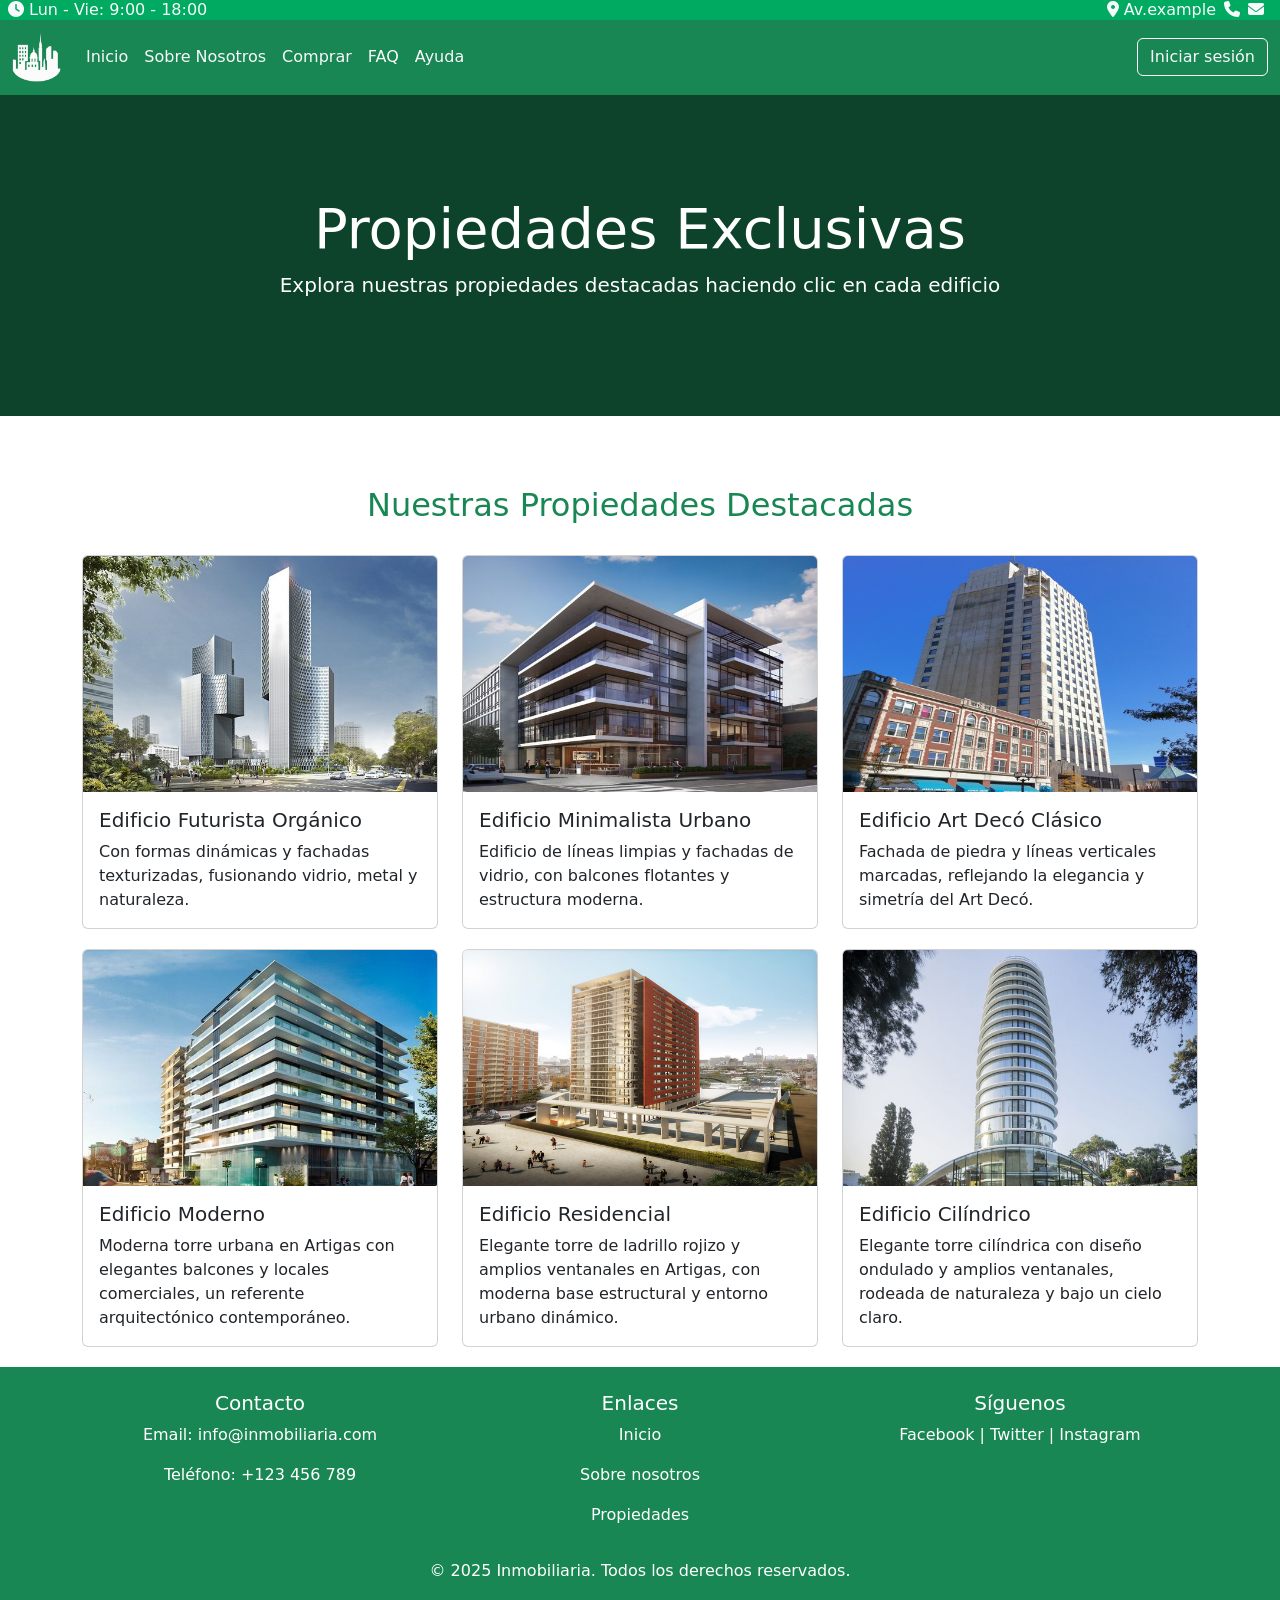
<file: pages/edificios.html>
<!DOCTYPE html>
<html lang="es">

<head>
    <meta charset="UTF-8">
    <meta name="viewport" content="width=S, initial-scale=1.0">
    <title>Inmobiliaria | Edificios</title>
    <meta name="description"
        content="Descubrí edificios en venta y alquiler con InmoVida. Opciones comerciales y residenciales en distintas zonas del país, con asesoramiento profesional.">
    <meta name="keywords"
        content="edificios en venta, edificios en alquiler, comprar edificio, alquilar edificio, propiedades comerciales, edificios residenciales, inmobiliaria, InmoVida">
    <link rel="shorcut icon" href="../assets/img/logo.png">
    <link rel="stylesheet" href="https://cdnjs.cloudflare.com/ajax/libs/font-awesome/6.7.2/css/all.min.css"
        integrity="sha512-Evv84Mr4kqVGRNSgIGL/F/aIDqQb7xQ2vcrdIwxfjThSH8CSR7PBEakCr51Ck+w+/U6swU2Im1vVX0SVk9ABhg=="
        crossorigin="anonymous" referrerpolicy="no-referrer" />
    <link href="https://cdn.jsdelivr.net/npm/bootstrap@5.3.3/dist/css/bootstrap.min.css" rel="stylesheet"
        integrity="sha384-QWTKZyjpPEjISv5WaRU9OFeRpok6YctnYmDr5pNlyT2bRjXh0JMhjY6hW+ALEwIH" crossorigin="anonymous">
    <link href="https://unpkg.com/aos@2.3.1/dist/aos.css" rel="stylesheet">
    <link rel="stylesheet" href="../assets/css/style.css">
</head>

<body>
    <header>
        <div class="d-flex justify-content-between align-items-center p-2 top-header ">
            <div class=" text-light"> <i class="fa-solid fa-clock"></i> Lun - Vie: 9:00 - 18:00 </div>

            <div class="d-flex justify-content-end ">
                <ul class="d-flex flex-row gap-2 m-2  text-light">
                    <li><i class="fa-solid fa-location-dot"></i> Av.example</li>
                    <li><a class="" href=""><i class="fa-solid fa-phone  text-light contact"></i></a></li>
                    <li><a class="" href=""><i class="fa-solid fa-envelope  text-light contact"></i></a></li>
                </ul>
            </div>
        </div>
        <nav class="navbar navbar-expand-lg bg-success">
            <div class="container-fluid">
                <a class="navbar-brand  text-light " href="#"><img class="logo" src="../assets/img/logo.png"
                        alt="Logo"></a>
                <button class="navbar-toggler" type="button" data-bs-toggle="collapse"
                    data-bs-target="#navbarSupportedContent" aria-controls="navbarSupportedContent"
                    aria-expanded="false" aria-label="Toggle navigation">
                    <span class="navbar-toggler-icon"></span>
                </button>
                <div class="collapse navbar-collapse" id="navbarSupportedContent">
                    <ul class="navbar-nav me-auto mb-2 mb-lg-0 ">
                        <li class="nav-item">
                            <a class="  text-light nav-link active" aria-current="page" href="../index.html">Inicio</a>
                        </li>
                        <li class="nav-item">
                            <a class="  text-light nav-link active" aria-current="page" href="sobrenosotros.html">Sobre
                                Nosotros</a>
                        </li>
                        <li class="nav-item">
                            <a class=" text-light nav-link active" aria-current="page" href="../index.html">Comprar</a>
                        </li>
                        <li class="nav-item">
                            <a class=" text-light nav-link active" aria-current="page" href="../index.html#faq">FAQ</a>
                        </li>
                        <li class="nav-item">
                            <a class=" text-light nav-link active" aria-current="page" href="ayuda.html">Ayuda</a>
                        </li>
                    </ul>
                       <button id="sessionBtn" class="btn btn-outline-light ms-auto" type="button">Iniciar sesión</button>
                </div>
            </div>
        </nav>
    </header>

    <main>

        <div class="hero-section bg-success text-center">
            <div class="container">
                <h1 class="display-4">Propiedades Exclusivas</h1>
                <p class="lead">Explora nuestras propiedades destacadas haciendo clic en cada edificio</p>
            </div>
        </div>


        <div class="container" id="destino" data-aos="zoom-in">
            <h2 class="property-title">Nuestras Propiedades Destacadas</h2>
            <div class="row">

                <div class="col-md-4">
                    <div class="card" data-bs-toggle="modal" data-bs-target="#modernHouseModal">
                        <img src="../assets/img/edificio1/edificio1.jpg" class="card-img-top" alt="Edificio 1">
                        <div class="card-body">
                            <h5 class="card-title">Edificio Futurista Orgánico</h5>
                            <p class="card-text"> Con formas dinámicas y fachadas texturizadas, fusionando vidrio, metal
                                y naturaleza.</p>
                        </div>
                    </div>
                </div>


                <div class="col-md-4">
                    <div class="card" data-bs-toggle="modal" data-bs-target="#colonialHouseModal">
                        <img src="../assets/img/edificio2/edificio2.jpg" class="card-img-top" alt="Edificio 2">
                        <div class="card-body">
                            <h5 class="card-title">Edificio Minimalista Urbano</h5>
                            <p class="card-text">Edificio de líneas limpias y fachadas de vidrio, con balcones flotantes
                                y estructura moderna.</p>
                        </div>
                    </div>
                </div>


                <div class="col-md-4">
                    <div class="card" data-bs-toggle="modal" data-bs-target="#luxuryAptModal">
                        <img src="../assets/img/edificio3/edificio3.jpg" class="card-img-top" alt="Edificio 3">
                        <div class="card-body">
                            <h5 class="card-title">Edificio Art Decó Clásico</h5>
                            <p class="card-text">Fachada de piedra y líneas verticales marcadas, reflejando la elegancia
                                y simetría del Art Decó.</p>
                        </div>
                    </div>
                </div>


                <div class="col-md-4">
                    <div class="card" data-bs-toggle="modal" data-bs-target="#countryHouseModal">
                        <img src="../assets/img/edificio4/edificio4.jpg" class="card-img-top" alt="Edificio 4">
                        <div class="card-body">
                            <h5 class="card-title">Edificio Moderno</h5>
                            <p class="card-text">Moderna torre urbana en Artigas con elegantes balcones y locales
                                comerciales, un referente arquitectónico contemporáneo.</p>
                        </div>
                    </div>
                </div>


                <div class="col-md-4">
                    <div class="card" data-bs-toggle="modal" data-bs-target="#villaModal">
                        <img src="../assets/img/edificio5/edificio5.jpg" class="card-img-top" alt="Edificio 5">
                        <div class="card-body">
                            <h5 class="card-title">Edificio Residencial</h5>
                            <p class="card-text">Elegante torre de ladrillo rojizo y amplios ventanales en Artigas, con
                                moderna base estructural y entorno urbano dinámico.</p>
                        </div>
                    </div>
                </div>


                <div class="col-md-4">
                    <div class="card" data-bs-toggle="modal" data-bs-target="#penthouseModal">
                        <img src="../assets/img/edificio6/edificio6.jpg" class="card-img-top" alt="Edificio 6">
                        <div class="card-body">
                            <h5 class="card-title">Edificio Cilíndrico</h5>
                            <p class="card-text">Elegante torre cilíndrica con diseño ondulado y amplios ventanales,
                                rodeada de naturaleza y bajo un cielo claro.</p>
                        </div>
                    </div>
                </div>
            </div>
        </div>





        <div class="modal fade" id="modernHouseModal" tabindex="-1" aria-labelledby="modernHouseModalLabel"
            aria-hidden="true">
            <div class="modal-dialog modal-lg">
                <div class="modal-content">
                    <div class="modal-header">
                        <h5 class="modal-title" id="modernHouseModalLabel">Edificio futurista Órganico</h5>
                        <button type="button" class="btn-close" data-bs-dismiss="modal" aria-label="Close"></button>
                    </div>
                    <div class="modal-body">
                        <div class="row">
                            <div class="col-md-6">
                                <img src="../assets/img/edificio1/edificioorganico1.jpg" class="img-fluid" alt="Edificio 1">
                            </div>
                            <div class="col-md-6">
                                <img src="../assets/img/edificio1/edificioorganico2.jpg" class="img-fluid" alt="Edificio 1">
                            </div>
                            <div class="col-md-6">
                                <img src="../assets/img/edificio1/edificioorganico3.jpg" class="img-fluid" alt="Edificio 1">
                            </div>
                            <div class="col-md-6">
                                <img src="../assets/img/edificio1/edificioorganico4.jpg" class="img-fluid" alt="Edificio 1">
                            </div>
                        </div>
                        <p class="mt-3">Con una estructura que imita las formas de la naturaleza, este edificio
                            futurista orgánico destaca por su diseño único, que se integra perfectamente con el entorno.
                            Sus líneas dinámicas y materiales sostenibles crean un ambiente donde la tecnología y la
                            ecología convergen, proporcionando un espacio ideal para quienes buscan vivir y trabajar en
                            un entorno innovador, eficiente y respetuoso con el medio ambiente.</p>
                    </div>
                    <h5 class="text-success "> Precio: $2,750,000.</h5>
                    <a class="bg-success text-center text-light p-2 text-decoration-none" href="">Comprar<i
                            class="fa-solid fa-cart-shopping"></i></a>
                </div>
            </div>
        </div>


        <div class="modal fade" id="colonialHouseModal" tabindex="-1" aria-labelledby="colonialHouseModalLabel"
            aria-hidden="true">
            <div class="modal-dialog modal-lg">
                <div class="modal-content">
                    <div class="modal-header">
                        <h5 class="modal-title" id="colonialHouseModalLabel">Edificio Minimalista Urbano</h5>
                        <button type="button" class="btn-close" data-bs-dismiss="modal" aria-label="Close"></button>
                    </div>
                    <div class="modal-body">
                        <div class="row">
                            <div class="col-md-6">
                                <img src="../assets/img/casa1/sala1.jpg" class="img-fluid" alt="Edificio 2">
                            </div>
                            <div class="col-md-6">
                                <img src="../assets/img/casa1/cocina1.jpg" class="img-fluid" alt="Edificio 2">
                            </div>
                            <div class="col-md-6">
                                <img src="../assets/img/casa1/baño1.jpg" class="img-fluid" alt="Edificio 2">
                            </div>
                            <div class="col-md-6">
                                <img src="../assets/img/casa1/dormitorio1.jpg" class="img-fluid" alt="Edificio 2">
                            </div>
                        </div>
                        <p class="mt-3">En pleno centro urbano, este edificio minimalista es el epítome de la modernidad
                            y la simplicidad. Su arquitectura de líneas puras y espacios diáfanos crea un ambiente
                            sereno y exclusivo, diseñado para quienes valoran la funcionalidad sin sacrificar el diseño.
                            Cada detalle está pensado para ofrecer una experiencia de vida cómoda, elegante y acorde con
                            el ritmo de la ciudad</p>
                    </div>
                    <h5 class="text-success "> Precio: $1,300,000.</h5>
                    <a class="bg-success text-center text-light p-2 text-decoration-none" href="">Comprar<i
                            class="fa-solid fa-cart-shopping"></i></a>

                </div>
            </div>
        </div>


        <div class="modal fade" id="luxuryAptModal" tabindex="-1" aria-labelledby="luxuryAptModalLabel"
            aria-hidden="true">
            <div class="modal-dialog modal-lg">
                <div class="modal-content">
                    <div class="modal-header">
                        <h5 class="modal-title" id="luxuryAptModalLabel">Edificio Art Decó Clásico</h5>
                        <button type="button" class="btn-close" data-bs-dismiss="modal" aria-label="Close"></button>
                    </div>
                    <div class="modal-body">
                        <div class="row">
                            <div class="col-md-6">
                                <img src="../assets/img/edificio3/edificioart1.jpg" class="img-fluid" alt="Edificio 3">
                            </div>
                            <div class="col-md-6">
                                <img src="../assets/img/edificio3/edificioart2.jpg" class="img-fluid" alt="Edificio 3">
                            </div>
                            <div class="col-md-6">
                                <img src="../assets/img/edificio3/edificioart3.jpg" class="img-fluid" alt="Edificio 3">
                            </div>
                            <div class="col-md-6">
                                <img src="../assets/img/edificio3/edificioart4.jpg" class="img-fluid" alt="Edificio 3">
                            </div>
                        </div>
                        <p class="mt-3">Este emblemático edificio de negocios, con su diseño clásico y sofisticado,
                            proporciona el ambiente perfecto para empresas que buscan combinar prestigio y comodidad.
                            Con oficinas amplias, equipadas con lo último en tecnología y servicios, es el lugar ideal
                            para impulsar el éxito empresarial en un entorno profesional de alto nivel</p>
                    </div>
                    <h5 class="text-success "> Precio: $1,230,000.</h5>
                    <a class="bg-success text-center text-light p-2 text-decoration-none" href="">Comprar<i
                            class="fa-solid fa-cart-shopping"></i></a>

                </div>
            </div>
        </div>


        <div class="modal fade" id="countryHouseModal" tabindex="-1" aria-labelledby="countryHouseModalLabel"
            aria-hidden="true">
            <div class="modal-dialog modal-lg">
                <div class="modal-content">
                    <div class="modal-header">
                        <h5 class="modal-title" id="countryHouseModalLabel">Edificio Moderno</h5>
                        <button type="button" class="btn-close" data-bs-dismiss="modal" aria-label="Close"></button>
                    </div>
                    <div class="modal-body">
                        <div class="row">
                            <div class="col-md-6">
                                <img src="../assets/img/edificio4/edificiomoderno1.jpg" class="img-fluid" alt="Edificio 4">
                            </div>
                            <div class="col-md-6">
                                <img src="../assets/img/edificio4/edificiomoderno2.jpg" class="img-fluid" alt="Edificio 4">
                            </div>
                            <div class="col-md-6">
                                <img src="../assets/img/edificio4/edificiomoderno3.jpg" class="img-fluid" alt="Edificio 4">
                            </div>
                            <div class="col-md-6">
                                <img src="../assets/img/edificio4/edificiomoderno4.jpg" class="img-fluid" alt="Edificio 4">
                            </div>
                        </div>
                        <p class="mt-3">Con un diseño arquitectónico vanguardista, este edificio moderno ofrece una
                            impresionante terraza con piscina, perfecta para momentos de ocio y descanso. El restaurante
                            en el hall agrega un toque de sofisticación, brindando un ambiente único para disfrutar de
                            una excelente gastronomía.</p>
                    </div>
                    <h5 class="text-success "> Precio: $1,500,000.</h5>
                    <a class="bg-success text-center text-light p-2 text-decoration-none" href="">Comprar<i
                            class="fa-solid fa-cart-shopping"></i></a>

                </div>
            </div>
        </div>

        <div class="modal fade" id="villaModal" tabindex="-1" aria-labelledby="villaModalLabel" aria-hidden="true">
            <div class="modal-dialog modal-lg">
                <div class="modal-content">
                    <div class="modal-header">
                        <h5 class="modal-title" id="villaModalLabel">Edificio residencial</h5>
                        <button type="button" class="btn-close" data-bs-dismiss="modal" aria-label="Close"></button>
                    </div>
                    <div class="modal-body">
                        <div class="row">
                            <div class="col-md-6">
                                <img src="../assets/img/edificio5/recidencia1.jpg" class="img-fluid" alt="Edificio 5">
                            </div>
                            <div class="col-md-6">
                                <img src="../assets/img/edificio5/residencia2.jpg" class="img-fluid" alt="Edificio 5">
                            </div>
                            <div class="col-md-6">
                                <img src="../assets/img/edificio5/residencia3.jpg" class="img-fluid" alt="Edificio 5">
                            </div>
                            <div class="col-md-6">
                                <img src="../assets/img/edificio5/residencia4.jpg" class="img-fluid" alt="Edificio 5">
                            </div>
                        </div>
                        <p class="mt-3">Ubicado en una zona privilegiada, este edificio residencial se destaca por
                            integrar un restaurante de primer nivel, estacionamiento exclusivo y un entorno pensado para
                            brindar calidad de vida, confort y practicidad en cada detalle.</p>
                    </div>
                    <h5 class="text-success "> Precio: $1.250,000.</h5>
                    <a class="bg-success text-center text-light p-2 text-decoration-none" href="">Comprar<i
                            class="fa-solid fa-cart-shopping"></i></a>

                </div>
            </div>
        </div>


        <div class="modal fade" id="penthouseModal" tabindex="-1" aria-labelledby="penthouseModalLabel"
            aria-hidden="true">
            <div class="modal-dialog modal-lg">
                <div class="modal-content">
                    <div class="modal-header">
                        <h5 class="modal-title" id="penthouseModalLabel">Edificio Cilíndrico</h5>
                        <button type="button" class="btn-close" data-bs-dismiss="modal" aria-label="Close"></button>
                    </div>
                    <div class="modal-body">
                        <div class="row">
                            <div class="col-md-6">
                                <img src="../assets/img/edificio6/edificiocilindrico3.jpg" class="img-fluid" alt="Edificio 6">
                            </div>
                            <div class="col-md-6">
                                <img src="../assets/img/edificio6/edificiocilindrico4.jpg" class="img-fluid" alt="Edificio 6">
                            </div>
                            <div class="col-md-6">
                                <img src="../assets/img/edificio6/edificiocilindrico1.jpg" class="img-fluid" alt="Edificio 6">
                            </div>
                            <div class="col-md-6">
                                <img src="../assets/img/edificio6/edificiocilindrico2.jpg" class="img-fluid" alt="Edificio 6">
                            </div>
                        </div>
                        <p class="mt-3">El edificio dispone de dos exclusivos penthouses con vistas privilegiadas, un
                            restaurante ubicado en el hall principal que ofrece una experiencia gastronómica única,
                            estacionamiento para residentes y visitantes, y una amplia piscina ideal para disfrutar del
                            relax y el confort.</p>
                    </div>
                    <h5 class="text-success "> Precio: $2,600,000.</h5>
                    <a class="bg-success text-center text-light p-2 text-decoration-none" href="">Comprar<i
                            class="fa-solid fa-cart-shopping"></i></a>
                </div>
            </div>
        </div>
    </main>
    <footer class="footer bg-success text-white py-4">
        <div class="container">
            <div class="row">
                <div class="col-md-4">
                    <h5>Contacto</h5>
                    <p>Email: info@inmobiliaria.com</p>
                    <p>Teléfono: +123 456 789</p>
                </div>
                <div class="col-md-4">
                    <h5>Enlaces</h5>
                    <p><a href="../index.html">Inicio</a></p>
                    <p><a href="sobrenosotros.html">Sobre nosotros</a></p>
                    <p><a href="../index.html#destino">Propiedades</a></p>
                </div>
                <div class="col-md-4">
                    <h5>Síguenos</h5>
                    <p><a href="#">Facebook</a> | <a href="#">Twitter</a> | <a href="#">Instagram</a></p>
                </div>
            </div>
            <p class="mt-3">&copy; 2025 Inmobiliaria. Todos los derechos reservados.</p>
        </div>
    </footer>
    <script src="https://cdn.jsdelivr.net/npm/bootstrap@5.3.3/dist/js/bootstrap.bundle.min.js"
        integrity="sha384-YvpcrYf0tY3lHB60NNkmXc5s9fDVZLESaAA55NDzOxhy9GkcIdslK1eN7N6jIeHz"
        crossorigin="anonymous"></script>
    <script src="https://unpkg.com/aos@2.3.1/dist/aos.js"></script>
    <script>
        AOS.init();
    </script>
     <script src="../assets/js/main.js"></script>
</body>

</html>
</file>
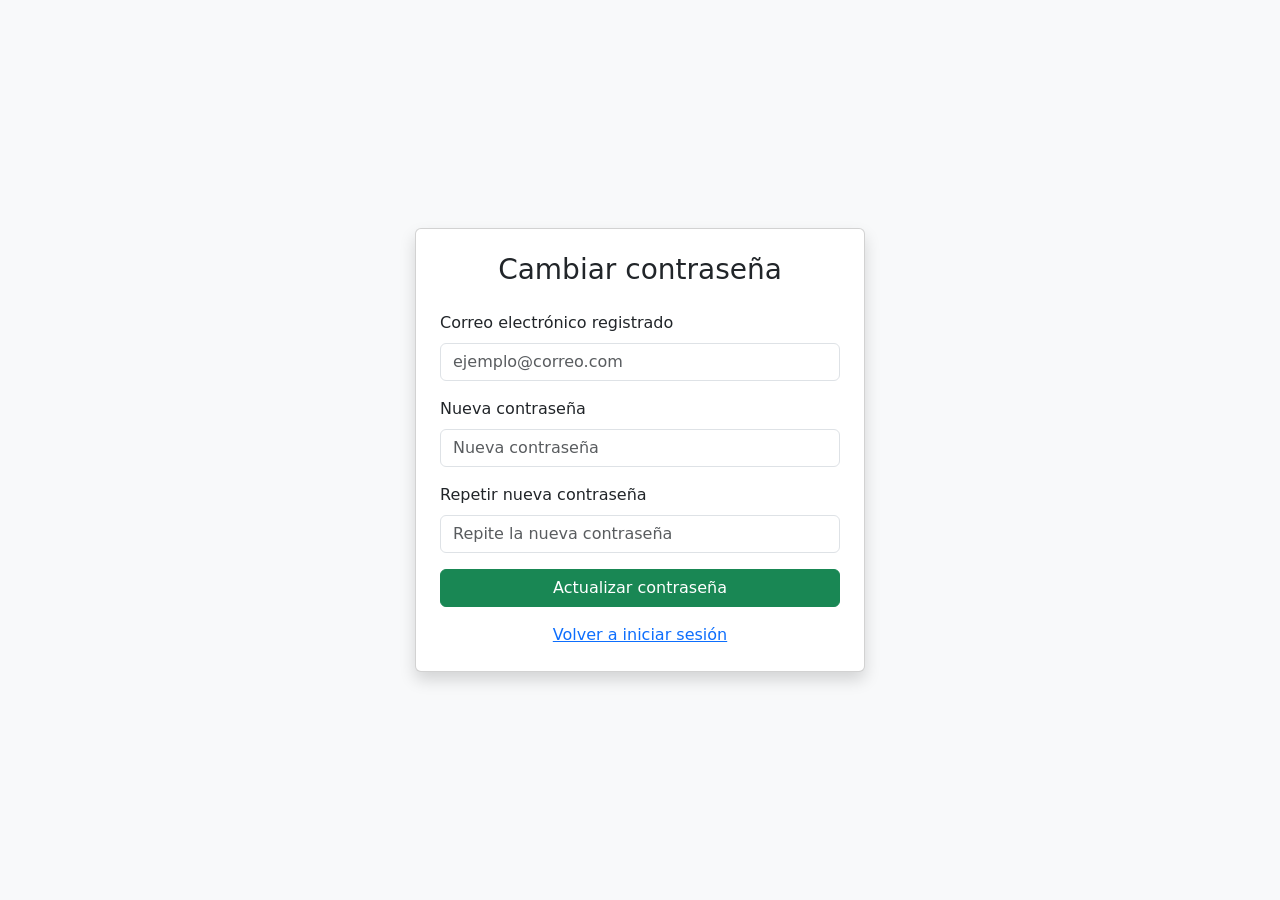
<file: pages/forgot.html>
<!DOCTYPE html>
<html lang="es">
<head>
  <meta charset="UTF-8" />
  <title>Cambiar contraseña</title>
  <meta name="viewport" content="width=device-width, initial-scale=1" />
  <link href="https://cdn.jsdelivr.net/npm/bootstrap@5.3.3/dist/css/bootstrap.min.css" rel="stylesheet" />
</head>
<body class="bg-light">

  <div class="container d-flex justify-content-center align-items-center min-vh-100">
    <div class="card shadow p-4" style="max-width: 450px; width: 100%;">
      <h3 class="text-center mb-4">Cambiar contraseña</h3>

      <form id="forgotForm">
        <div class="mb-3">
          <label for="emailForgot" class="form-label">Correo electrónico registrado</label>
          <input type="email" id="emailForgot" class="form-control" placeholder="ejemplo@correo.com" required />
        </div>

        <div class="mb-3">
          <label for="newPass1" class="form-label">Nueva contraseña</label>
          <input type="password" id="newPass1" class="form-control" placeholder="Nueva contraseña" required />
        </div>

        <div class="mb-3">
          <label for="newPass2" class="form-label">Repetir nueva contraseña</label>
          <input type="password" id="newPass2" class="form-control" placeholder="Repite la nueva contraseña" required />
        </div>

        <div class="text-danger mb-3" id="forgotError"></div>

        <button type="submit" class="btn btn-success w-100">Actualizar contraseña</button>
      </form>

      <div class="text-center mt-3">
        <a href="login.html">Volver a iniciar sesión</a>
      </div>
    </div>
  </div>

  <script src="../assets/js/main.js"></script>
</body>
</html>
</file>
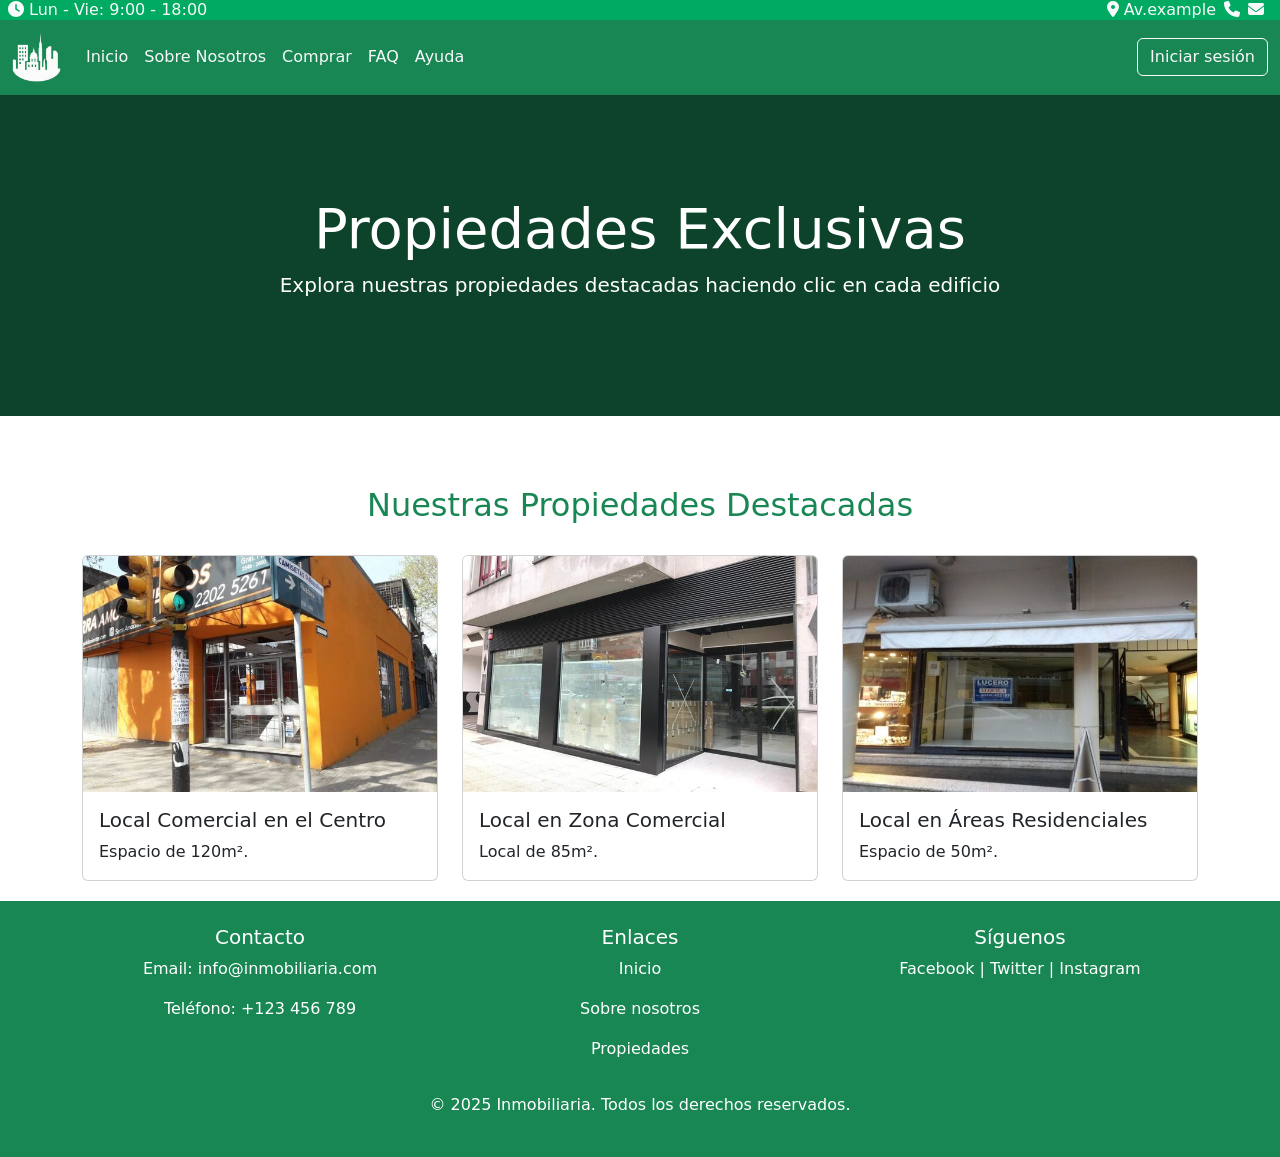
<file: pages/locales.html>
<!DOCTYPE html>
<html lang="es">

<head>
    <meta charset="UTF-8">
    <meta name="viewport" content="width=device-width, initial-scale=1.0">
    <title>Inmobiliaria | Locales</title>
    <meta name="description"
        content="Busca locales en venta y alquiler con InmoVida. Encuentra opciones comerciales y de oficinas en el centro y en las afueras de la ciudad.">
    <meta name="keywords"
        content="locales en venta, locales en alquiler, comprar local, alquilar local, locales comerciales, oficinas, inmuebles, InmoVida">
    <link rel="shortcut icon" href="../assets/img/logo.png">
    <link rel="stylesheet" href="https://cdnjs.cloudflare.com/ajax/libs/font-awesome/6.7.2/css/all.min.css">
    <link href="https://cdn.jsdelivr.net/npm/bootstrap@5.3.3/dist/css/bootstrap.min.css" rel="stylesheet">
    <link href="https://unpkg.com/aos@2.3.1/dist/aos.css" rel="stylesheet">
    <link rel="stylesheet" href="../assets/css/style.css">
</head>

<body>
    <header>
        <div class="d-flex justify-content-between align-items-center p-2 top-header">
            <div class="text-light"> <i class="fa-solid fa-clock"></i> Lun - Vie: 9:00 - 18:00 </div>
            <div class="d-flex justify-content-end">
                <ul class="d-flex flex-row gap-2 m-2 text-light">
                    <li><i class="fa-solid fa-location-dot"></i> Av.example</li>
                    <li><a href=""><i class="fa-solid fa-phone text-light contact"></i></a></li>
                    <li><a href=""><i class="fa-solid fa-envelope text-light contact"></i></a></li>
                </ul>
            </div>
        </div>
        <nav class="navbar navbar-expand-lg bg-success">
            <div class="container-fluid">
                <a class="navbar-brand text-light" href="#"><img class="logo" src="../assets/img/logo.png"
                        alt="Logo"></a>
                <button class="navbar-toggler" type="button" data-bs-toggle="collapse"
                    data-bs-target="#navbarSupportedContent" aria-controls="navbarSupportedContent"
                    aria-expanded="false" aria-label="Toggle navigation">
                    <span class="navbar-toggler-icon"></span>
                </button>
                <div class="collapse navbar-collapse" id="navbarSupportedContent">
                    <ul class="navbar-nav me-auto mb-2 mb-lg-0">
                        <li class="nav-item"><a class="text-light nav-link active" href="../index.html">Inicio</a></li>
                        <li class="nav-item"><a class="text-light nav-link active" href="sobrenosotros.html">Sobre
                                Nosotros</a></li>
                        <li class="nav-item"><a class="text-light nav-link active" href="../index.html">Comprar</a></li>
                        <li class="nav-item"><a class="text-light nav-link active" href="../index.html#faq">FAQ</a></li>
                        <li class="nav-item"><a class="text-light nav-link active" href="ayuda.html">Ayuda</a></li>
                    </ul> 
                       <button id="sessionBtn" class="btn btn-outline-light ms-auto" type="button">Iniciar sesión</button>
                </div>
            </div>
        </nav>
    </header>

    <main>
        <div class="hero-section bg-success text-center">
            <div class="container">
                <h1 class="display-4">Propiedades Exclusivas</h1>
                <p class="lead">Explora nuestras propiedades destacadas haciendo clic en cada edificio</p>
            </div>
        </div>


        <div class="container" id="destino" data-aos="zoom-in">
            <h2 class="property-title">Nuestras Propiedades Destacadas</h2>
            <div class="row">
                <!-- Local 1 -->
                <div class="col-md-4">
                    <div class="card" data-bs-toggle="modal" data-bs-target="#local1Modal">
                        <img src="../assets/img/local/local1.jpg" class="card-img-top" alt="Local 1">
                        <div class="card-body">
                            <h5 class="card-title">Local Comercial en el Centro</h5>
                            <p class="card-text">Espacio de 120m².</p>
                        </div>
                    </div>
                </div>

                <!-- Local 2 -->
                <div class="col-md-4">
                    <div class="card" data-bs-toggle="modal" data-bs-target="#local2Modal">
                        <img src="../assets/img/local/local2.jpg" class="card-img-top" alt="Local 2">
                        <div class="card-body">
                            <h5 class="card-title">Local en Zona Comercial</h5>
                            <p class="card-text">Local de 85m².</p>
                        </div>
                    </div>
                </div>

                <!-- Local 3 -->
                <div class="col-md-4">
                    <div class="card" data-bs-toggle="modal" data-bs-target="#local3Modal">
                        <img src="../assets/img/local/local3.jpg" class="card-img-top" alt="Local 3">
                        <div class="card-body">
                            <h5 class="card-title">Local en Áreas Residenciales</h5>
                            <p class="card-text">Espacio de 50m².</p>
                        </div>
                    </div>
                </div>
            </div>
        </div>

        <!-- Modal Local 1 -->
        <div class="modal fade" id="local1Modal" tabindex="-1" aria-hidden="true">
            <div class="modal-dialog modal-lg">
                <div class="modal-content">
                    <div class="modal-header">
                        <h5 class="modal-title">Local Comercial en el Centro</h5>
                        <button type="button" class="btn-close" data-bs-dismiss="modal" aria-label="Cerrar"></button>
                    </div>
                    <div class="modal-body">
                        <div class="row">
                            <div class="col-md-6"><img src="../assets/img/local/local1.jpg" class="img-fluid"
                                    alt="Local 1"></div>
                            <div class="col-md-6"><img src="../assets/img/local/local1(2).jpg" class="img-fluid"
                                    alt="Local 1"></div>
                        </div>
                        <p class="mt-3">Espacio de 120m².</p>
                        <h5 class="text-success">Precio: $45,000</h5>
                    </div>
                    <a class="bg-success text-center text-light p-2 text-decoration-none" href="">Comprar <i
                            class="fa-solid fa-cart-shopping"></i></a>
                </div>
            </div>
        </div>

        <!-- Modal Local 2 -->
        <div class="modal fade" id="local2Modal" tabindex="-1" aria-hidden="true">
            <div class="modal-dialog modal-lg">
                <div class="modal-content">
                    <div class="modal-header">
                        <h5 class="modal-title">Local en Zona Comercial</h5>
                        <button type="button" class="btn-close" data-bs-dismiss="modal" aria-label="Cerrar"></button>
                    </div>
                    <div class="modal-body">
                        <div class="row">
                            <div class="col-md-6"><img src="../assets/img/local/local2.jpg" class="img-fluid"
                                    alt="Local 2"></div>
                            <div class="col-md-6"><img src="../assets/img/local/local2(2).jpg" class="img-fluid"
                                    alt="Local 2"></div>
                        </div>
                        <p class="mt-3">Local de 85m².</p>
                        <h5 class="text-success">Precio: $35,000</h5>
                    </div>
                    <a class="bg-success text-center text-light p-2 text-decoration-none" href="">Comprar <i
                            class="fa-solid fa-cart-shopping"></i></a>
                </div>
            </div>
        </div>

        <!-- Modal Local 3 -->
        <div class="modal fade" id="local3Modal" tabindex="-1" aria-hidden="true">
            <div class="modal-dialog modal-lg">
                <div class="modal-content">
                    <div class="modal-header">
                        <h5 class="modal-title">Local en Áreas Residenciales</h5>
                        <button type="button" class="btn-close" data-bs-dismiss="modal" aria-label="Cerrar"></button>
                    </div>
                    <div class="modal-body">
                        <div class="row">
                            <div class="col-md-6"><img src="../assets/img/local/local3.jpg" class="img-fluid"
                                    alt="Local 3"></div>
                            <div class="col-md-6"><img src="../assets/img/local/local3(2).jpg" class="img-fluid"
                                    alt="Local 3"></div>
                        </div>
                        <p class="mt-3">Espacio de 50m².</p>
                        <h5 class="text-success">Precio: $28,000</h5>
                    </div>
                    <a class="bg-success text-center text-light p-2 text-decoration-none" href="">Comprar <i
                            class="fa-solid fa-cart-shopping"></i></a>
                </div>
            </div>
        </div>
    </main>

    <footer class="footer bg-success text-white py-4">
        <div class="container">
            <div class="row">
                <div class="col-md-4">
                    <h5>Contacto</h5>
                    <p>Email: info@inmobiliaria.com</p>
                    <p>Teléfono: +123 456 789</p>
                </div>
                <div class="col-md-4">
                    <h5>Enlaces</h5>
                    <p><a href="../index.html">Inicio</a></p>
                    <p><a href="sobrenosotros.html">Sobre nosotros</a></p>
                    <p><a href="../index.html#destino">Propiedades</a></p>
                </div>
                <div class="col-md-4">
                    <h5>Síguenos</h5>
                    <p><a href="#">Facebook</a> | <a href="#">Twitter</a> | <a href="#">Instagram</a></p>
                </div>
            </div>
            <p class="mt-3">&copy; 2025 Inmobiliaria. Todos los derechos reservados.</p>
        </div>
    </footer>

    <script src="https://cdn.jsdelivr.net/npm/bootstrap@5.3.3/dist/js/bootstrap.bundle.min.js"></script>
    <script src="https://unpkg.com/aos@2.3.1/dist/aos.js"></script>
    <script>AOS.init();</script>
     <script src="../assets/js/main.js"></script>
</body>

</html>
</file>
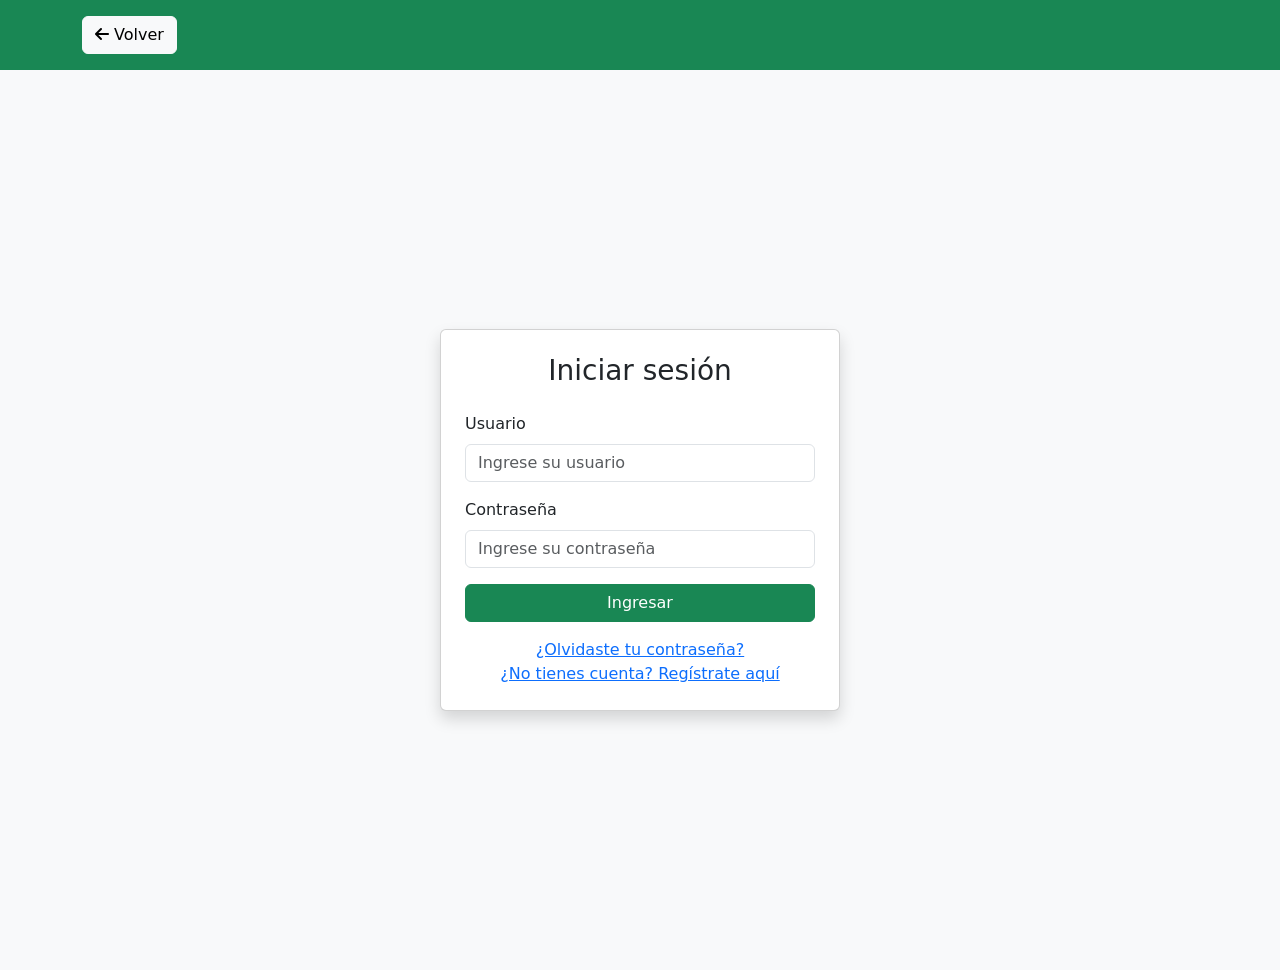
<file: pages/login.html>
<!DOCTYPE html>
<html lang="es">
<head>
  <meta charset="UTF-8">
  <title>Iniciar sesión</title>
  <meta name="viewport" content="width=device-width, initial-scale=1">

  <!-- Bootstrap CSS CDN --><link href="https://cdn.jsdelivr.net/npm/bootstrap@5.3.3/dist/css/bootstrap.min.css" rel="stylesheet">
<link href="https://cdnjs.cloudflare.com/ajax/libs/font-awesome/6.5.0/css/all.min.css" rel="stylesheet">
</head>
<!-- Header con flecha hacia atrás -->
<header class="bg-success p-3">
  <div class="container d-flex justify-content-start align-items-center">
    <a href="../index.html" class="btn btn-light">
      <i class="fa-solid fa-arrow-left"></i> Volver
    </a>
  </div>
</header>



<body class="bg-light">

  <div class="container d-flex justify-content-center align-items-center min-vh-100">
    <div class="card shadow p-4" style="max-width: 400px; width: 100%;">
      <h3 class="text-center mb-4">Iniciar sesión</h3>

      <form id="loginForm">
        <div class="mb-3">
          <label for="loginUser" class="form-label">Usuario</label>
          <input type="text" id="loginUser" class="form-control" placeholder="Ingrese su usuario" required>
        </div>

        <div class="mb-3">
          <label for="loginPass" class="form-label">Contraseña</label>
          <input type="password" id="loginPass" class="form-control" placeholder="Ingrese su contraseña" required>
        </div>

        <div class="text-danger mb-3" id="errorMsg"></div>

        <button type="submit" class="btn btn-success w-100">Ingresar</button>
      </form>

      <div class="text-center mt-3">
        <a href="forgot.html" id="forgotLink" class="d-block">¿Olvidaste tu contraseña?</a>
        <a href="register.html" class="d-block">¿No tienes cuenta? Regístrate aquí</a>
      </div>
    </div>
  </div>

  <script src="../assets/js/main.js"></script>
</body>
</html>
</file>
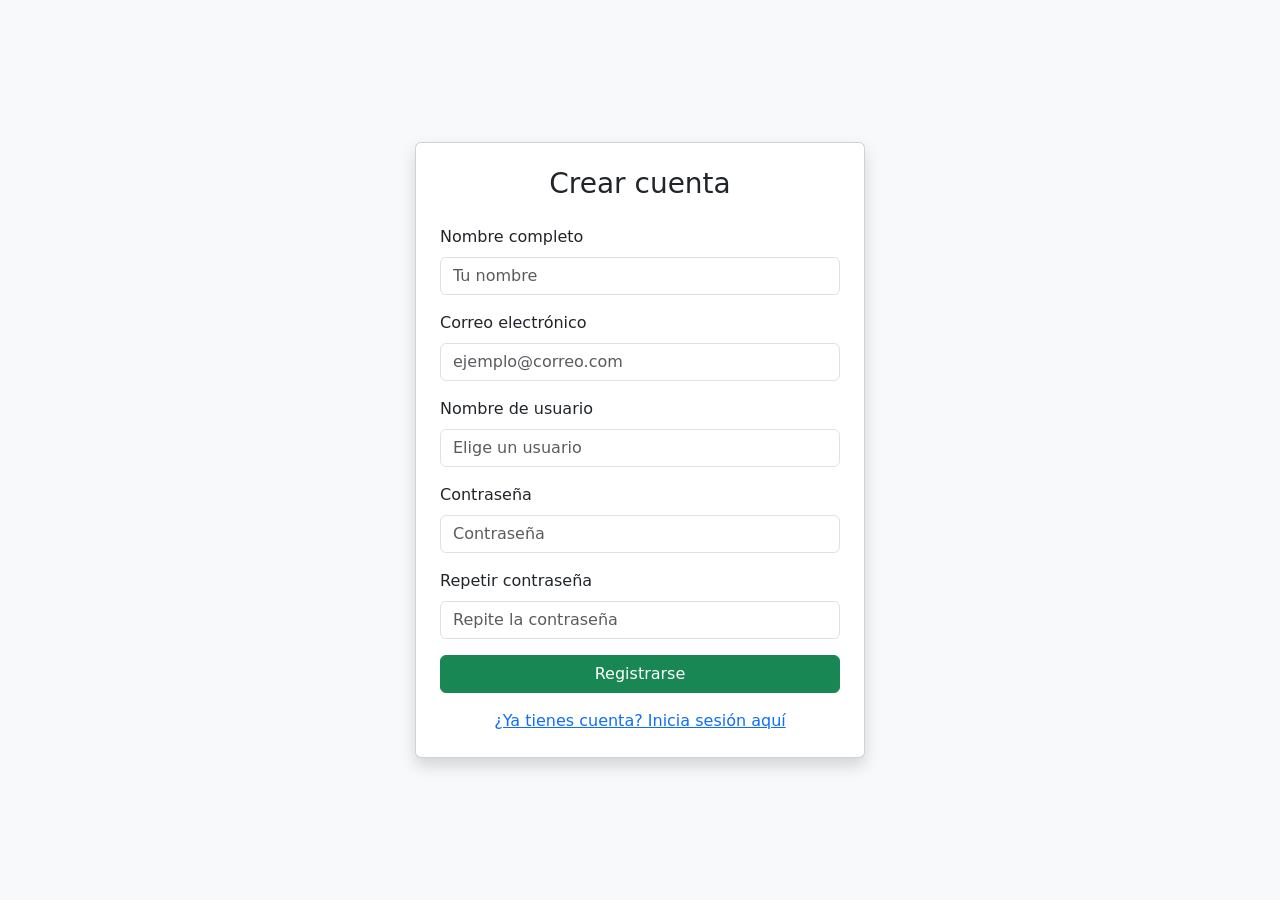
<file: pages/register.html>
<!DOCTYPE html>
<html lang="es">
<head>
  <meta charset="UTF-8" />
  <title>Registro de usuario</title>
  <meta name="viewport" content="width=device-width, initial-scale=1" />
  <link href="https://cdn.jsdelivr.net/npm/bootstrap@5.3.3/dist/css/bootstrap.min.css" rel="stylesheet" />
</head>
<body class="bg-light">

  <div class="container d-flex justify-content-center align-items-center min-vh-100">
    <div class="card shadow p-4" style="max-width: 450px; width: 100%;">
      <h3 class="text-center mb-4">Crear cuenta</h3>

      <form id="registerForm">
        <div class="mb-3">
          <label for="nombre" class="form-label">Nombre completo</label>
          <input type="text" id="nombre" class="form-control" placeholder="Tu nombre" required />
        </div>

        <div class="mb-3">
          <label for="correo" class="form-label">Correo electrónico</label>
          <input type="email" id="correo" class="form-control" placeholder="ejemplo@correo.com" required />
        </div>

        <div class="mb-3">
          <label for="usuario" class="form-label">Nombre de usuario</label>
          <input type="text" id="usuario" class="form-control" placeholder="Elige un usuario" required />
        </div>

        <div class="mb-3">
          <label for="pass1" class="form-label">Contraseña</label>
          <input type="password" id="pass1" class="form-control" placeholder="Contraseña" required />
        </div>

        <div class="mb-3">
          <label for="pass2" class="form-label">Repetir contraseña</label>
          <input type="password" id="pass2" class="form-control" placeholder="Repite la contraseña" required />
        </div>

        <div class="text-danger mb-3" id="registerError"></div>

        <button type="submit" class="btn btn-success w-100">Registrarse</button>
      </form>

      <div class="text-center mt-3">
        <a href="login.html">¿Ya tienes cuenta? Inicia sesión aquí</a>
      </div>
    </div>
  </div>

  <script src="../assets/js/main.js"></script>
</body>
</html>
</file>
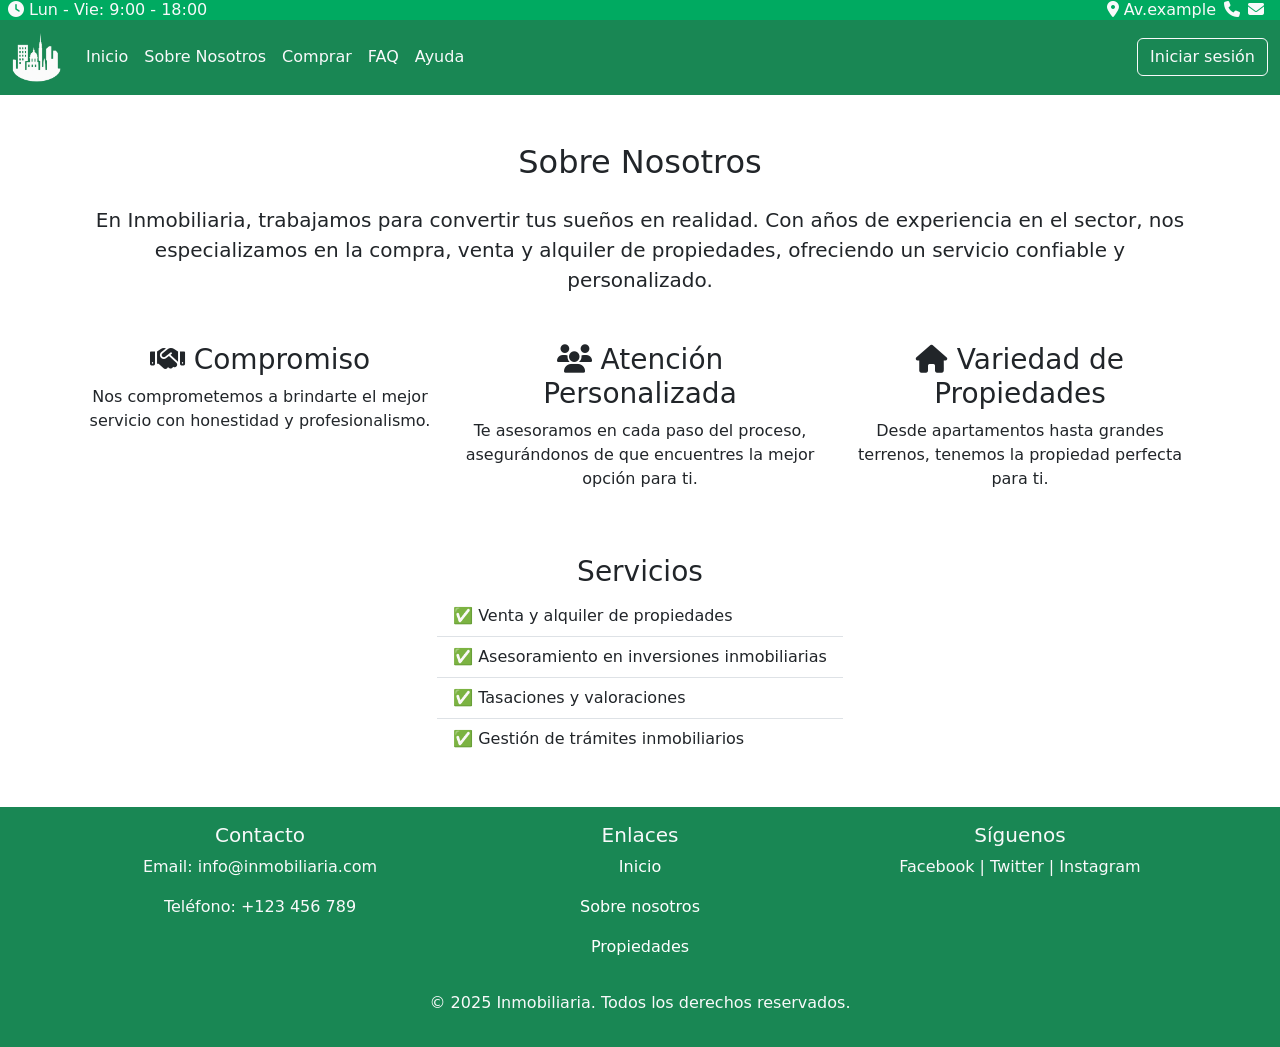
<file: pages/sobrenosotros.html>
<!DOCTYPE html>
<html lang="es">

<head>
    <meta charset="UTF-8">
    <meta name="viewport" content="width=device-width, initial-scale=1.0">
    <title>Inmobiliaria | Sobre Nosotros</title>
    <meta name="description"
        content="Conocé más sobre InmoVida, una inmobiliaria comprometida con brindar servicios de compra, venta y alquiler de propiedades con profesionalismo y confianza.">
    <meta name="keywords"
        content="inmobiliaria, sobre nosotros, empresa inmobiliaria, misión inmobiliaria, valores inmobiliaria, InmoVida, equipo inmobiliario, compra, venta, alquiler">
    <link rel="shorcut icon" href="../assets/img/logo.png">
    <link rel="stylesheet" href="https://cdnjs.cloudflare.com/ajax/libs/font-awesome/6.7.2/css/all.min.css"
        integrity="sha512-Evv84Mr4kqVGRNSgIGL/F/aIDqQb7xQ2vcrdIwxfjThSH8CSR7PBEakCr51Ck+w+/U6swU2Im1vVX0SVk9ABhg=="
        crossorigin="anonymous" referrerpolicy="no-referrer" />
    <link href="https://cdn.jsdelivr.net/npm/bootstrap@5.3.3/dist/css/bootstrap.min.css" rel="stylesheet"
        integrity="sha384-QWTKZyjpPEjISv5WaRU9OFeRpok6YctnYmDr5pNlyT2bRjXh0JMhjY6hW+ALEwIH" crossorigin="anonymous">
    <link rel="stylesheet" href="../assets/css/style.css">
</head>

<body>
    <header>
        <div class="d-flex justify-content-between align-items-center p-2 top-header">
            <div class="text-light"><i class="fa-solid fa-clock"></i> Lun - Vie: 9:00 - 18:00</div>
            <div class="d-flex justify-content-end">
                <ul class="d-flex flex-row gap-2 m-2 text-light">
                    <li><i class="fa-solid fa-location-dot"></i> Av.example</li>
                    <li><a href=""><i class="fa-solid fa-phone text-light contact"></i></a></li>
                    <li><a href=""><i class="fa-solid fa-envelope text-light contact"></i></a></li>
                </ul>
            </div>
        </div>
        <nav class="navbar navbar-expand-lg bg-success">
            <div class="container-fluid">
                <a class="navbar-brand text-light" href="#"><img class="logo" src="../assets/img/logo.png"
                        alt="Logo"></a>
                <button class="navbar-toggler" type="button" data-bs-toggle="collapse"
                    data-bs-target="#navbarSupportedContent" aria-controls="navbarSupportedContent"
                    aria-expanded="false" aria-label="Toggle navigation">
                    <span class="navbar-toggler-icon"></span>
                </button>
                <div class="collapse navbar-collapse" id="navbarSupportedContent">
                    <ul class="navbar-nav me-auto mb-2 mb-lg-0">
                        <li class="nav-item"><a class="text-light nav-link active" href="../index.html">Inicio</a></li>
                        <li class="nav-item"><a class="text-light nav-link active" href="sobrenosotros.html">Sobre
                                Nosotros</a></li>
                        <li class="nav-item"><a class="text-light nav-link active"
                                href="../index.html#destino">Comprar</a></li>
                        <li class="nav-item"><a class="text-light nav-link active" href="../index.html#faq">FAQ</a></li>
                        <li class="nav-item"><a class="text-light nav-link active" href="ayuda.html">Ayuda</a>
                        </li>
                    </ul> <button id="sessionBtn" class="btn btn-outline-light ms-auto" type="button">Iniciar
                        sesión</button>
                </div>
            </div>
        </nav>
    </header>

    <main class="container mt-5">
        <section class="text-center">
            <h2 class="mb-4">Sobre Nosotros</h2>
            <p class="lead">En <strong>Inmobiliaria</strong>, trabajamos para convertir tus sueños en realidad. Con años
                de experiencia en el sector, nos especializamos en la compra, venta y alquiler de propiedades,
                ofreciendo un servicio confiable y personalizado.</p>
        </section>

        <section class="row text-center mt-5">
            <div class="col-md-4">
                <h3><i class="fa-solid fa-handshake"></i> Compromiso</h3>
                <p>Nos comprometemos a brindarte el mejor servicio con honestidad y profesionalismo.</p>
            </div>
            <div class="col-md-4">
                <h3><i class="fa-solid fa-users"></i> Atención Personalizada</h3>
                <p>Te asesoramos en cada paso del proceso, asegurándonos de que encuentres la mejor opción para ti.</p>
            </div>
            <div class="col-md-4">
                <h3><i class="fa-solid fa-home"></i> Variedad de Propiedades</h3>
                <p>Desde apartamentos hasta grandes terrenos, tenemos la propiedad perfecta para ti.</p>
            </div>
        </section>

        <section class="text-center mt-5">
            <h3>Servicios</h3>
            <ul class="list-group list-group-flush d-inline-block text-start">
                <li class="list-group-item">✅ Venta y alquiler de propiedades</li>
                <li class="list-group-item">✅ Asesoramiento en inversiones inmobiliarias</li>
                <li class="list-group-item">✅ Tasaciones y valoraciones</li>
                <li class="list-group-item">✅ Gestión de trámites inmobiliarios</li>
            </ul>
        </section>
    </main>

    <footer class="footer bg-success text-light text-center py-3 mt-5">
        <div class="container">
            <div class="row">
                <div class="col-md-4">
                    <h5>Contacto</h5>
                    <p>Email: info@inmobiliaria.com</p>
                    <p>Teléfono: +123 456 789</p>
                </div>
                <div class="col-md-4">
                    <h5>Enlaces</h5>
                    <p><a href="../index.html">Inicio</a></p>
                    <p><a href="sobrenosotros.html">Sobre nosotros</a></p>
                    <p><a href="../index.html#destino">Propiedades</a></p>
                </div>
                <div class="col-md-4">
                    <h5>Síguenos</h5>
                    <p><a class="text-light" href="#">Facebook</a> | <a class="text-light" href="#">Twitter</a> | <a
                            class="text-light" href="#">Instagram</a></p>
                </div>
            </div>
            <p class="mt-3">&copy; 2025 Inmobiliaria. Todos los derechos reservados.</p>
        </div>
    </footer>

    <script src="https://cdn.jsdelivr.net/npm/bootstrap@5.3.3/dist/js/bootstrap.bundle.min.js"
        integrity="sha384-YvpcrYf0tY3lHB60NNkmXc5s9fDVZLESaAA55NDzOxhy9GkcIdslK1eN7N6jIeHz"
        crossorigin="anonymous"></script>
         <script src="../assets/js/main.js"></script>
</body>

</html>
</file>
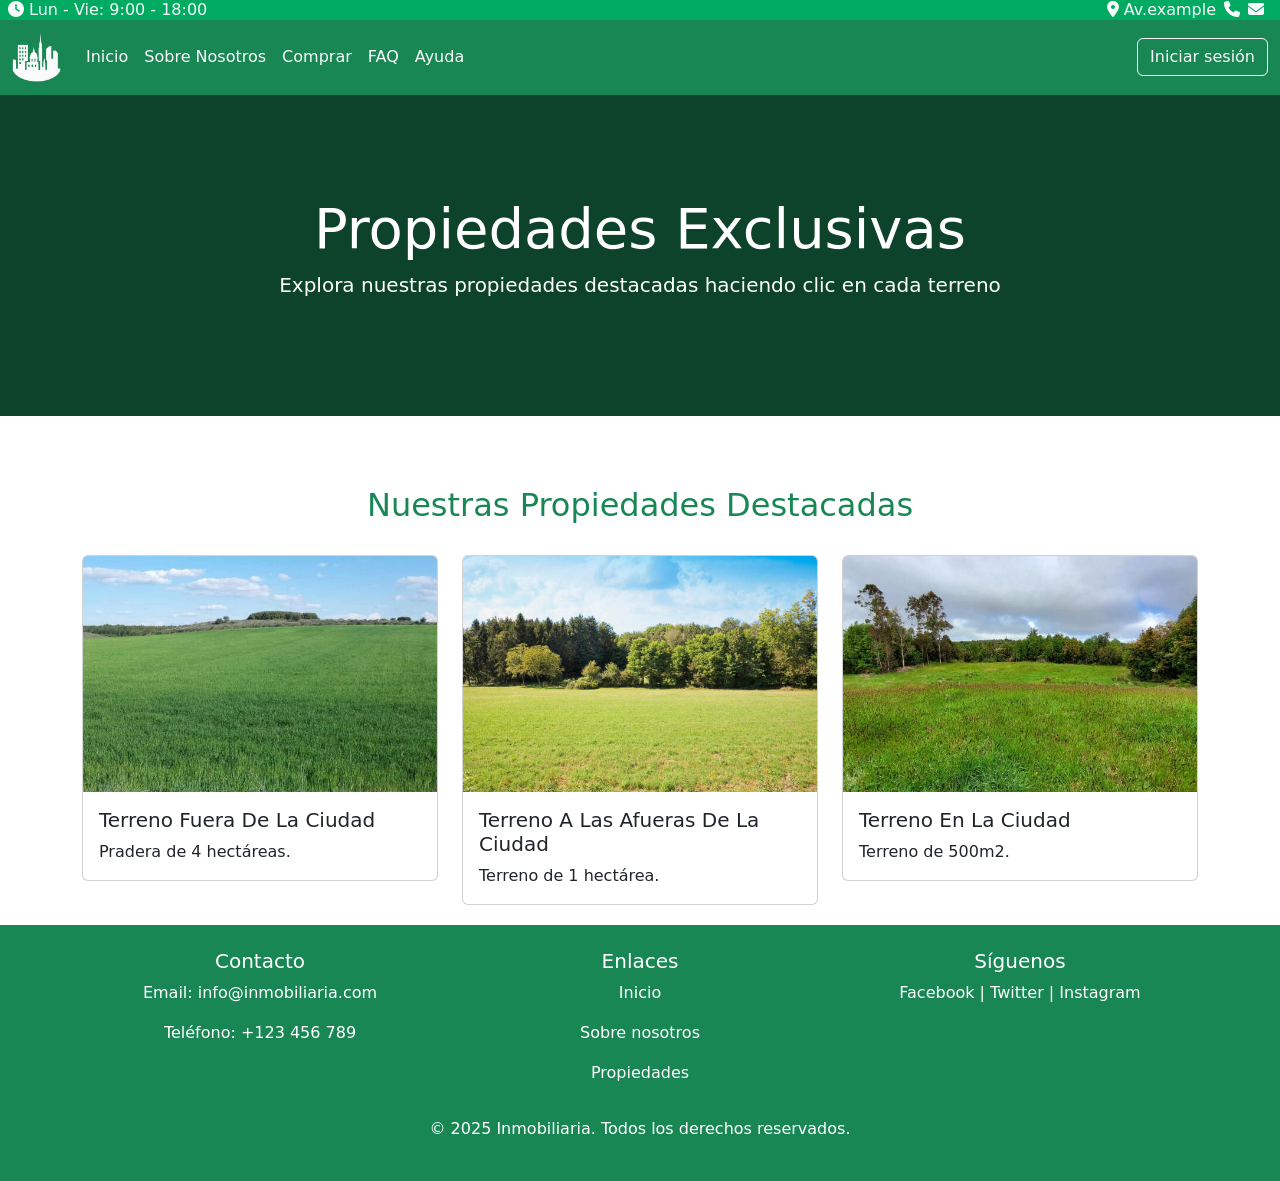
<file: pages/terrenos.html>
<!DOCTYPE html>
<html lang="es">

<head>
    <meta charset="UTF-8">
    <meta name="viewport" content="width=device-width, initial-scale=1.0">
    <title>Inmobiliaria | Terrenos</title>
    <meta name="description"
        content="Buscá terrenos en venta y alquiler con InmoVida. Opciones urbanas, rurales e industriales en todo el país, con asesoramiento personalizado.">
    <meta name="keywords"
        content="terrenos en venta, terrenos en alquiler, comprar terreno, alquilar terreno, terrenos urbanos, terrenos rurales, inmuebles, InmoVida">
    <link rel="shortcut icon" href="../assets/img/logo.png">
    <link rel="stylesheet" href="https://cdnjs.cloudflare.com/ajax/libs/font-awesome/6.7.2/css/all.min.css">
    <link href="https://cdn.jsdelivr.net/npm/bootstrap@5.3.3/dist/css/bootstrap.min.css" rel="stylesheet">
    <link href="https://unpkg.com/aos@2.3.1/dist/aos.css" rel="stylesheet">
    <link rel="stylesheet" href="../assets/css/style.css">
</head>

<body>
    <header>
        <div class="d-flex justify-content-between align-items-center p-2 top-header">
            <div class="text-light"> <i class="fa-solid fa-clock"></i> Lun - Vie: 9:00 - 18:00 </div>
            <div class="d-flex justify-content-end">
                <ul class="d-flex flex-row gap-2 m-2 text-light">
                    <li><i class="fa-solid fa-location-dot"></i> Av.example</li>
                    <li><a href=""><i class="fa-solid fa-phone text-light contact"></i></a></li>
                    <li><a href=""><i class="fa-solid fa-envelope text-light contact"></i></a></li>
                </ul>
            </div>
        </div>
        <nav class="navbar navbar-expand-lg bg-success">
            <div class="container-fluid">
                <a class="navbar-brand text-light" href="#"><img class="logo" src="../assets/img/logo.png"
                        alt="Logo"></a>
                <button class="navbar-toggler" type="button" data-bs-toggle="collapse"
                    data-bs-target="#navbarSupportedContent" aria-controls="navbarSupportedContent"
                    aria-expanded="false" aria-label="Toggle navigation">
                    <span class="navbar-toggler-icon"></span>
                </button>
                <div class="collapse navbar-collapse" id="navbarSupportedContent">
                    <ul class="navbar-nav me-auto mb-2 mb-lg-0">
                        <li class="nav-item"><a class="text-light nav-link active" href="../index.html">Inicio</a></li>
                        <li class="nav-item"><a class="text-light nav-link active" href="sobrenosotros.html">Sobre
                                Nosotros</a></li>
                        <li class="nav-item"><a class="text-light nav-link active" href="../index.html">Comprar</a></li>
                        <li class="nav-item"><a class="text-light nav-link active" href="../index.html#faq">FAQ</a></li>
                        <li class="nav-item"><a class="text-light nav-link active" href="ayuda.html">Ayuda</a></li>
                    </ul>    <button id="sessionBtn" class="btn btn-outline-light ms-auto" type="button">Iniciar sesión</button>
                </div>
            </div>
        </nav>
    </header>

    <main>
        <div class="hero-section bg-success text-center">
            <div class="container">
                <h1 class="display-4">Propiedades Exclusivas</h1>
                <p class="lead">Explora nuestras propiedades destacadas haciendo clic en cada terreno</p>
            </div>
        </div>

        <div class="container" id="destino" data-aos="zoom-in">
            <h2 class="property-title">Nuestras Propiedades Destacadas</h2>
            <div class="row">
                <!-- Terreno 1 -->
                <div class="col-md-4">
                    <div class="card" data-bs-toggle="modal" data-bs-target="#terreno1Modal">
                        <img src="../assets/img/terreno/terreno1.jpg" class="card-img-top" alt="Terreno 1">
                        <div class="card-body">
                            <h5 class="card-title">Terreno Fuera De La Ciudad</h5>
                            <p class="card-text">Pradera de 4 hectáreas.</p>
                        </div>
                    </div>
                </div>

                <!-- Terreno 2 -->
                <div class="col-md-4">
                    <div class="card" data-bs-toggle="modal" data-bs-target="#terreno2Modal">
                        <img src="../assets/img/terreno/terreno2.jpg" class="card-img-top" alt="Terreno 2">
                        <div class="card-body">
                            <h5 class="card-title">Terreno A Las Afueras De La Ciudad</h5>
                            <p class="card-text">Terreno de 1 hectárea.</p>
                        </div>
                    </div>
                </div>

                <!-- Terreno 3 -->
                <div class="col-md-4">
                    <div class="card" data-bs-toggle="modal" data-bs-target="#terreno3Modal">
                        <img src="../assets/img/terreno/terreno3.jpg" class="card-img-top" alt="Terreno 3">
                        <div class="card-body">
                            <h5 class="card-title">Terreno En La Ciudad</h5>
                            <p class="card-text">Terreno de 500m2.</p>
                        </div>
                    </div>
                </div>
            </div>
        </div>

        <!-- Modal Terreno 1 -->
        <div class="modal fade" id="terreno1Modal" tabindex="-1" aria-hidden="true">
            <div class="modal-dialog modal-lg">
                <div class="modal-content">
                    <div class="modal-header">
                        <h5 class="modal-title">Terreno Fuera De La Ciudad</h5>
                        <button type="button" class="btn-close" data-bs-dismiss="modal" aria-label="Cerrar"></button>
                    </div>
                    <div class="modal-body">
                        <div class="row">
                            <div class="col-md-6"><img src="../assets/img/terreno/terreno1.jpg" class="img-fluid"
                                    alt="Terreno 1"></div>
                            <div class="col-md-6"><img src="../assets/img/terreno/terreno1(2).jpg" class="img-fluid"
                                    alt="Terreno 1"></div>
                        </div>
                        <p class="mt-3">Pradera de 4 hectáreas.</p>
                        <h5 class="text-success">Precio: $27,000</h5>
                    </div>
                    <a class="bg-success text-center text-light p-2 text-decoration-none" href="">Comprar <i
                            class="fa-solid fa-cart-shopping"></i></a>
                </div>
            </div>
        </div>

        <!-- Modal Terreno 2 -->
        <div class="modal fade" id="terreno2Modal" tabindex="-1" aria-hidden="true">
            <div class="modal-dialog modal-lg">
                <div class="modal-content">
                    <div class="modal-header">
                        <h5 class="modal-title">Terreno A Las Afueras De La Ciudad</h5>
                        <button type="button" class="btn-close" data-bs-dismiss="modal" aria-label="Cerrar"></button>
                    </div>
                    <div class="modal-body">
                        <div class="row">
                            <div class="col-md-6"><img src="../assets/img/terreno/terreno2.jpg" class="img-fluid"
                                    alt="Terreno 2"></div>
                            <div class="col-md-6"><img src="../assets/img/terreno/terreno2(2).jpeg" class="img-fluid"
                                    alt="Terreno 2"></div>
                        </div>
                        <p class="mt-3">Terreno de 1 hectárea.</p>
                        <h5 class="text-success">Precio: $31,000</h5>
                    </div>
                    <a class="bg-success text-center text-light p-2 text-decoration-none" href="">Comprar <i
                            class="fa-solid fa-cart-shopping"></i></a>
                </div>
            </div>
        </div>

        <!-- Modal Terreno 3 -->
        <div class="modal fade" id="terreno3Modal" tabindex="-1" aria-hidden="true">
            <div class="modal-dialog modal-lg">
                <div class="modal-content">
                    <div class="modal-header">
                        <h5 class="modal-title">Terreno En La Ciudad</h5>
                        <button type="button" class="btn-close" data-bs-dismiss="modal" aria-label="Cerrar"></button>
                    </div>
                    <div class="modal-body">
                        <div class="row">
                            <div class="col-md-6"><img src="../assets/img/terreno/terreno3.jpg" class="img-fluid"
                                    alt="Terreno 3"></div>
                            <div class="col-md-6"><img src="../assets/img/terreno/terreno3(2).jpg" class="img-fluid"
                                    alt="Terreno 3"></div>
                        </div>
                        <p class="mt-3">Terreno de 500m².</p>
                        <h5 class="text-success">Precio: $23,000</h5>
                    </div>
                    <a class="bg-success text-center text-light p-2 text-decoration-none" href="">Comprar <i
                            class="fa-solid fa-cart-shopping"></i></a>
                </div>
            </div>
        </div>
    </main>

    <footer class="footer bg-success text-white py-4">
        <div class="container">
            <div class="row">
                <div class="col-md-4">
                    <h5>Contacto</h5>
                    <p>Email: info@inmobiliaria.com</p>
                    <p>Teléfono: +123 456 789</p>
                </div>
                <div class="col-md-4">
                    <h5>Enlaces</h5>
                    <p><a href="../index.html">Inicio</a></p>
                    <p><a href="sobrenosotros.html">Sobre nosotros</a></p>
                    <p><a href="../index.html#destino">Propiedades</a></p>
                </div>
                <div class="col-md-4">
                    <h5>Síguenos</h5>
                    <p><a href="#">Facebook</a> | <a href="#">Twitter</a> | <a href="#">Instagram</a></p>
                </div>
            </div>
            <p class="mt-3">&copy; 2025 Inmobiliaria. Todos los derechos reservados.</p>
        </div>
    </footer>

    <script src="https://cdn.jsdelivr.net/npm/bootstrap@5.3.3/dist/js/bootstrap.bundle.min.js"></script>
    <script src="https://unpkg.com/aos@2.3.1/dist/aos.js"></script>
    <script>AOS.init();</script>
     <script src="../assets/js/main.js"></script>
</body>

</html>
</file>
<file: assets/css/style.css>
@charset "UTF-8";
/* Fuentes */
@import url("https://fonts.googleapis.com/css2?family=Bebas+Neue&family=Roboto:ital,wdth,wght@0,75..100,100..900;1,75..100,100..900&display=swap");
.footer {
  color: white;
  padding: 20px 0;
  text-align: center;
}
.footer a {
  color: white;
  text-decoration: none;
}
.footer a:hover {
  text-decoration: underline;
  color: yellow;
}

header .top-header {
  background-color: rgb(0, 170, 97);
  height: 20px;
}

.logo {
  width: 50px;
}

.image-container:hover img {
  transform: scale(1.1);
}

.image-container:hover .overlay {
  height: 100%;
  opacity: 1;
}

.footer a:hover {
  text-decoration: underline;
  color: yellow;
}

.card:hover {
  transform: translateY(-5px);
  box-shadow: 0 10px 20px rgba(0, 0, 0, 0.1);
}

.footer a:hover {
  text-decoration: underline;
}

/* Enlaces y Efectos de Hover */
.contact:hover {
  color: yellow !important;
}

.nav-link:hover {
  color: yellow !important;
  text-decoration: underline;
}

.explorar:hover {
  color: yellow !important;
}

@media (max-width: 768px) {
  .top-header {
    flex-direction: column !important;
    text-align: center;
    height: 70px !important;
  }
  .top-header ul {
    flex-direction: row !important;
    gap: 0.5rem !important;
    align-items: center;
  }
}
@media (max-width: 768px) {
  section.texto {
    flex-direction: column !important;
    text-align: center;
    padding: 1rem;
  }
  section.texto .col-6 {
    width: 100% !important;
  }
  section.texto img {
    max-width: 100%;
    height: auto;
  }
}
* {
  padding: 0;
  margin: 0;
  box-sizing: border-box;
}

/* Estructura General */
.background-index {
  position: relative;
  min-height: 100vh;
  /* Importante: que pueda crecer si el navbar se abre */
  padding-top: 56px;
  /* Ajuste según altura del navbar */
  overflow: hidden;
}

.background {
  position: absolute;
  top: 0;
  left: 0;
  width: 100%;
  height: 100%;
  background: url("../img/ciudad.jpg") center/cover no-repeat;
  z-index: -1;
  filter: blur(3px);
  /* Desenfoque de fondo */
}

.city {
  position: relative;
  z-index: 1;
  min-height: calc(100vh - 56px);
  /* Ajuste para el espacio del navbar */
  display: flex;
  flex-direction: column;
  justify-content: center;
  align-items: center;
  padding: 1rem;
  text-align: center;
}

/* Imágenes Interactivas */
.image-container {
  position: relative;
  overflow: hidden;
  cursor: pointer;
  border-radius: 10px;
  /* Bordes redondeados */
}

.image-container img {
  transition: transform 0.5s ease-in-out;
  width: 100%;
  display: block;
  /* Evitar márgenes innecesarios */
}

.overlay {
  position: absolute;
  bottom: 0;
  left: 0;
  width: 100%;
  height: 0;
  background: linear-gradient(to top, rgba(0, 0, 0, 0.8), rgba(0, 0, 0, 0));
  transition: height 0.5s ease-in-out;
  display: flex;
  align-items: center;
  justify-content: center;
  opacity: 0;
  /* Efecto de opacidad */
}

.overlay-text {
  color: white;
  font-size: 1.5rem;
  font-weight: bold;
  font-family: "Bebas Neue", sans-serif;
}

/* Estilos de Texto */
.titulo {
  text-shadow: 2px 2px rgba(51, 51, 51, 0.4941176471);
  font-family: "Bebas Neue", sans-serif;
  font-size: 70px;
}

.parrafo {
  text-shadow: 0.05em 0.05em #333;
  /* Sombra en texto */
  font-size: 20px;
}

/* Testimonios */
.testimonial {
  text-align: center;
  padding: 20px;
}

.stars {
  color: gold;
}

.modal-body img {
  margin-bottom: 15px;
  border-radius: 5px;
  /* Bordes redondeados para imágenes */
}

/* Sección Hero */
.hero-section {
  background: linear-gradient(rgba(0, 0, 0, 0.5), rgba(0, 0, 0, 0.5));
  /* Fondo oscuro */
  background-size: cover;
  background-position: center;
  color: white;
  padding: 100px 0;
  margin-bottom: 40px;
}

/* Títulos de Propiedad */
.property-title {
  color: #198754;
  /* Color verde */
  margin-bottom: 30px;
  text-align: center;
  padding-top: 30px;
}

/* Botones de Acordeón */
.accordion-button {
  background-color: #fff;
  color: #000;
  border: 1px solid #ccc;
}

.accordion-button:not(.collapsed) {
  background-color: #f8f9fa;
  color: #000;
}

.accordion-button:focus {
  box-shadow: none;
}

/* Estilos para tarjetas */
.card {
  cursor: pointer;
  transition: transform 0.3s;
  margin-bottom: 20px;
}

ul {
  list-style: none;
}
</file>
